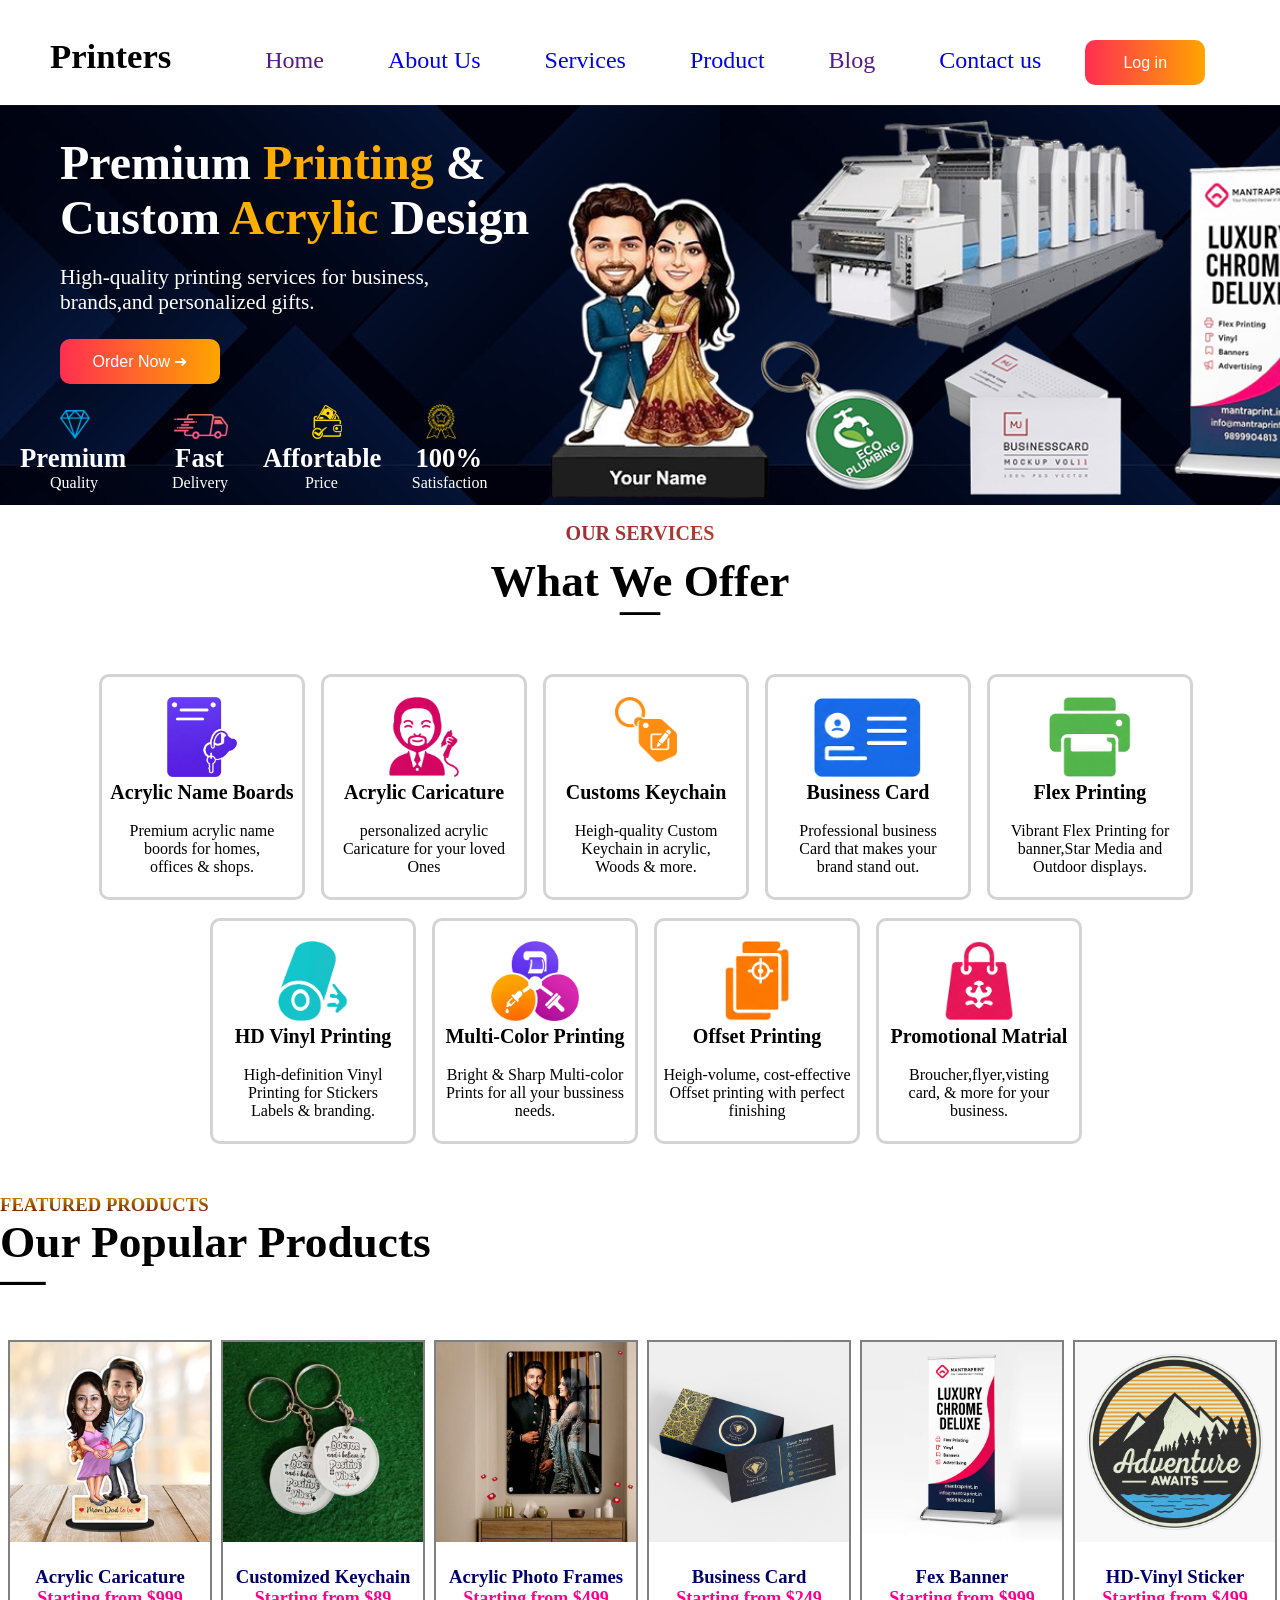
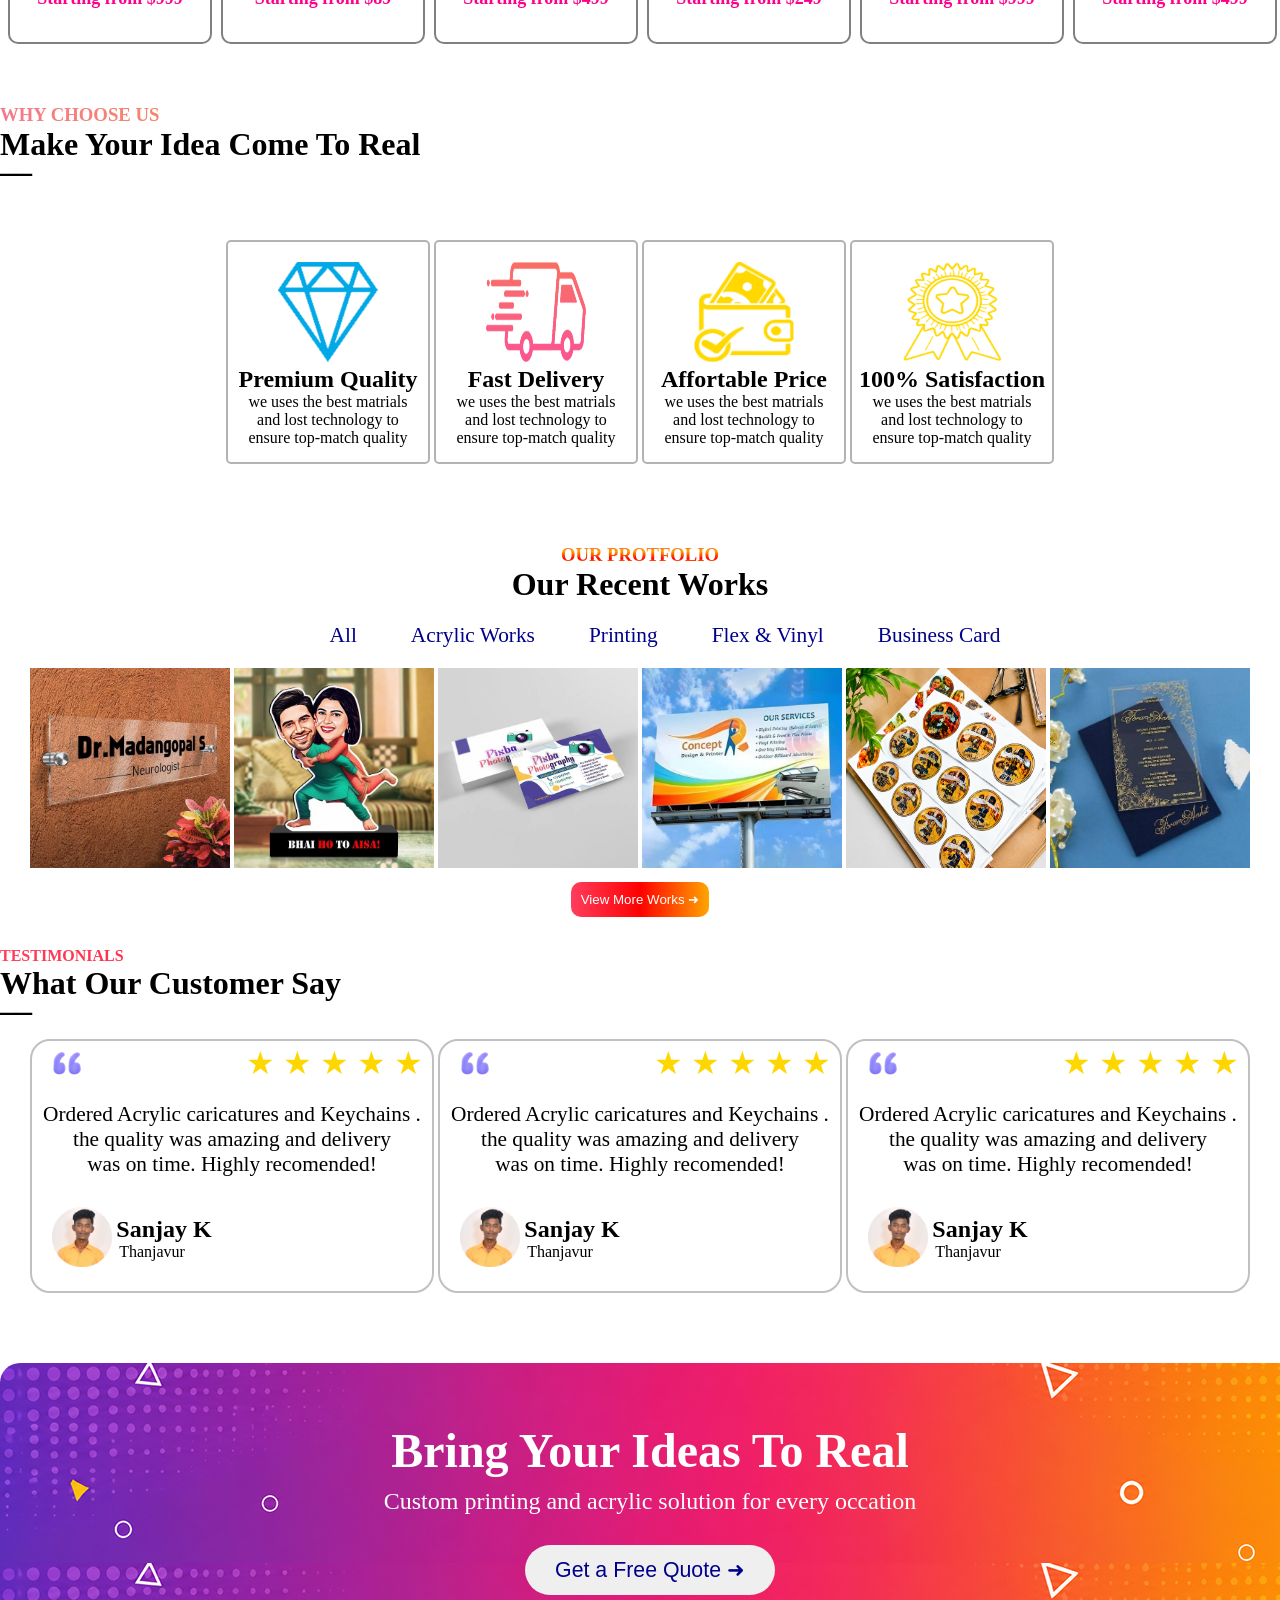
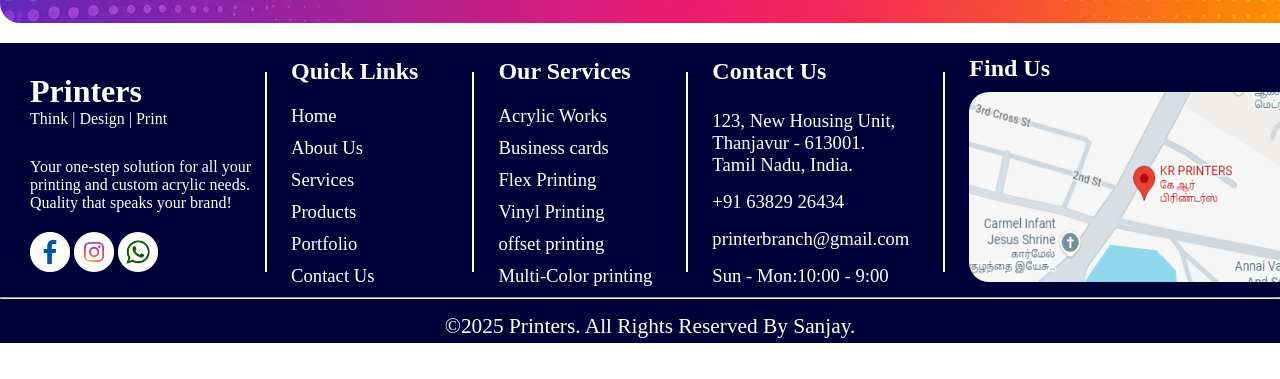
<file: index.html>
<!DOCTYPE html>
<html lang="en">

<head>
    <meta charset="UTF-8">
    <meta name="viewport" content="width=device-width, initial-scale=1.0">
    <title> Printers</title>
    <link rel="stylesheet" href="style.css">


</head>

<body>

    <main id="main">

        <div class="navbar-container" id="navbar-container">
            <h1 class="cname">Printers</h1>
            <ul class="navbar">
                <a href="" class="navbars">Home</a>
                <a href="#about-1" class="navbars">About Us</a>
                <a href="#service-1" class="navbars">Services</a>
                <a href="product.html" class="navbars">Product</a>
                <a href="" class="navbars">Blog</a>
                <a href="#contact-1" class="navbars">Contact us</a>
            </ul>
            <button class="order-now-btn" onclick="login()" id="loginaccountfirst">Log in</button>

            <div id="image-btn-div-0">
                <div class="image-btn-div">
                    <button class="image-btn" type="button" onclick="imagebtn()"><img src="images/reviewer 1.png"
                            alt="profile" class="image-btn-2"></button>
                </div>

                <div id="image-btn-onclick">
                    <div class="image-inside-content">
                        <button id="close-btn" onclick="closebtn()">X</button>
                        <br>
                        <img src="images/reviewer 1.png" alt="profile" class="image-logo"> <br>
                        <h1 id="h1">Hi ,Sanjay!</h1> <br>
                        <button class="manage-account">Manage your Printers Account</button>
                        <br><br>

                        <button class="btn-account-1">+ Add account</button><button class="btn-account-2"
                            onclick="signout()">Sign out</button>
                    </div>
                </div>
            </div>
        </div>

        <div class="add">
            <h1 class="premium">Premium <mark style="background: none; color: rgb(255, 174, 0);">Printing</mark> & <br>
                Custom <mark style="background: none; color: rgb(255, 174, 0);"> Acrylic </mark>Design</h1>
            <br>
            <p class="slogan">High-quality printing services for business, <br>brands,and personalized gifts.</p>
            <img src="images/our machine.png" alt="" class="machine">
        </div>
        <div>
            <button class="order-now-btn2" onclick="ordernow(event)">Order Now ➜</button>
        </div>
        <div>
            <img src="images/1.png" alt="" class="quality">
            <img src="images/2.png" alt="" class="delivery">
            <img src="images/3.png" alt="" class="price">
            <img src="images/4.png" alt="" class="satisfaction">
        </div>

        <div class="our-store">
            <h1 class="premium-1">Premium</h1>
            <h1 class="fast">Fast</h1>
            <h1 class="affortable">Affortable</h1>
            <h1 class="hundred">100%</h1>
            <br>
            <p class="quality-1">Quality</p>
            <p class="delivery-1">Delivery</p>
            <p class="price-1">Price</p>
            <p class="satisfaction-1">Satisfaction</p>
        </div>

        <div class="our-services" id="service-1">
            <h2 class="our-services-1">OUR SERVICES</h2>
            <h1 class="we-offer">What We Offer</h1>
            <h1 class="line">__</h1>
        </div>

        <div class="container">
            <div class="container-1">
                <img src="images/01.png" alt="" class="name-badge-img">
                <h1 class="acrylic">Acrylic Name Boards</h1> <br>
                <p class="para"> Premium acrylic name <br> boords for homes, <br> offices & shops.</p>
            </div>

            <div class="container-1">
                <img src="images/02.png" alt="" class="caricature-img">
                <h1 class="acrylic">Acrylic Caricature</h1> <br>
                <p class="para">personalized acrylic <br> Caricature for your loved <br> Ones</p>
            </div>


            <div class="container-1">
                <img src="images/03.png" alt="" class="customer-keychain">
                <h1 class="acrylic">Customs Keychain</h1> <br>
                <p class="para"> Heigh-quality Custom <br>Keychain in acrylic, <br>Woods & more.</p>
            </div>


            <div class="container-1">
                <img src="images/04.png" alt="" class="business-card">
                <h1 class="acrylic">Business Card</h1> <br>
                <p class="para"> Professional business <br> Card that makes your <br> brand stand out.</p>
            </div>


            <div class="container-1">
                <img src="images/05.png" alt="" class="flex-printing">
                <h1 class="acrylic">Flex Printing</h1> <br>
                <p class="para"> Vibrant Flex Printing for<br> banner,Star Media and <br>Outdoor displays.</p>
            </div>

            <br> <br class="break">

            <div class="container-1">
                <img src="images/06.png" alt="" class="hd-vinyl">
                <h1 class="acrylic">HD Vinyl Printing </h1> <br>
                <p class="para"> High-definition Vinyl <br> Printing for Stickers <br> Labels & branding.</p>
            </div>
            <div class="container-1">
                <img src="images/07.png" alt="" class="Multi-Color-printing">
                <h1 class="acrylic">Multi-Color Printing</h1> <br>
                <p class="para"> Bright & Sharp Multi-color <br> Prints for all your bussiness <br> needs.</p>
            </div>
            <div class="container-1">
                <img src="images/08.png" alt="" class="offset-printing">
                <h1 class="acrylic">Offset Printing</h1> <br>
                <p class="para"> Heigh-volume, cost-effective <br> Offset printing with perfect <br>finishing </p>
            </div>
            <div class="container-1">
                <img src="images/09.png" alt="" class="promotional-matrial">
                <h1 class="acrylic">Promotional Matrial</h1> <br>
                <p class="para"> Broucher,flyer,visting <br>card, & more for your <br> business.</p>
            </div>
        </div>

        <div class="featured-product" id="Product-1">
            <h2 class="featured-product-1">FEATURED PRODUCTS</h2>
            <h1 class="popular-product">Our Popular Products</h1>
            <h1 class="line-2">__</h1>
        </div>

        <div class="box-container">
            <div class="box-container-1">
                <img src="images/one1.jpg" alt="" class="box-image">
                <h1 class="box-name">Acrylic Caricature</h1>
                <h2 class="box-price">Starting from $999</h2>
            </div>

            <div class="box-container-1">
                <img src="images/two2.jpg" alt="" class="box-image">
                <h1 class="box-name">Customized Keychain</h1>
                <h2 class="box-price">Starting from $89</h2>
            </div>

            <div class="box-container-1">
                <img src="images/three3.jpg" alt="" class="box-image">
                <h1 class="box-name">Acrylic Photo Frames</h1>
                <h2 class="box-price">Starting from $499</h2>
            </div>

            <div class="box-container-1">
                <img src="images/four4.jpg" alt="" class="box-image">
                <h1 class="box-name">Business Card</h1>
                <h2 class="box-price">Starting from $249</h2>
            </div>

            <div class="box-container-1">
                <img src="images/five5.jpg" alt="" class="box-image">
                <h1 class="box-name">Fex Banner</h1>
                <h2 class="box-price">Starting from $999</h2>
            </div>

            <div class="box-container-1">
                <img src="images/six6.jpg" alt="" class="box-image">
                <h1 class="box-name">HD-Vinyl Sticker </h1>
                <h2 class="box-price">Starting from $499</h2>
            </div>
        </div>

        <div class="why-us">
            <h3 class="why-us-1">WHY CHOOSE US</h3>
            <h1 class="make-real">Make Your Idea Come To Real</h1>
            <h1 class="line-3">__</h1>
        </div>

        <div class="why-us-content">
            <div class="why-us-box">
                <img src="images/1.png" alt="" class="premium-img-2">
                <h1 class="premium-quality-2 ">Premium Quality</h1>
                <p class="premium-para">we uses the best matrials <br> and lost technology to <br> ensure top-match
                    quality</p>
            </div>

            <div class="why-us-box">
                <img src="images/2.png" alt="" class="premium-img-2">
                <h1 class="premium-quality-2 ">Fast Delivery</h1>
                <p class="premium-para">we uses the best matrials <br> and lost technology to <br> ensure top-match
                    quality</p>
            </div>

            <div class="why-us-box">
                <img src="images/3.png" alt="" class="premium-img-2">
                <h1 class="premium-quality-2 ">Affortable Price</h1>
                <p class="premium-para">we uses the best matrials <br> and lost technology to <br> ensure top-match
                    quality</p>
            </div>

            <div class="why-us-box">
                <img src="images/4.png" alt="" class="premium-img-2">
                <h1 class="premium-quality-2 ">100% Satisfaction</h1>
                <p class="premium-para">we uses the best matrials <br> and lost technology to <br> ensure top-match
                    quality</p>
            </div>
        </div>

        <div class="our-protfolio" id="about-1">
            <h3 class="our-protfolio-1">OUR PROTFOLIO</h3>
            <h1 class="recent-works">Our Recent Works</h1>

            <div class="our-works-1">
                <nav class="work-navbar">
                    <a href="" class="work-navbar-1">All</a>
                    <a href="" class="work-navbar-1">Acrylic Works</a>
                    <a href="" class="work-navbar-1">Printing</a>
                    <a href="" class="work-navbar-1">Flex & Vinyl</a>
                    <a href="" class="work-navbar-1">Business Card</a>
                </nav>
            </div>

            <div class="all-image-work">
                <img src="images/01-image.jpg" alt="" class="image-work">
                <img src="images/02-image.jpg" alt="" class="image-work">
                <img src="images/03-image.png" alt="" class="image-work">
                <img src="images/04-image.png" alt="" class="image-work">
                <img src="images/05-image.png" alt="" class="image-work">
                <img src="images/06-image.jpg" alt="" class="image-work">

            </div>

            <button class="view-more-btn">View More Works ➜</button>
        </div>

        <div class="testimonials">
            <h3 class="testimonials-1">TESTIMONIALS</h3>
            <h1 class="customer-say">What Our Customer Say</h1>
            <h1 class="line-4">__</h1>
        </div>

        <center>
            <div class="customer-review">
                <img src="images/oprastrafy.png" alt="" class="oprastrafy">
                <span class="star">&#9733; &#9733; &#9733; &#9733; &#9733; </span>
                <span class="review-1">Ordered Acrylic caricatures and Keychains . <br> the quality was amazing and
                    delivery
                    <br>was on time. Highly recomended!
                </span> <br>
                <img src="images/reviewer 1.png" alt="image" class="reviewer-image">
                <span class="reviewer-name1"><b>Sanjay K</b></span>
                <p class="reviewer-place">Thanjavur</p>
            </div>

            <div class="customer-review">
                <img src="images/oprastrafy.png" alt="" class="oprastrafy">
                <span class="star">&#9733; &#9733; &#9733; &#9733; &#9733; </span>
                <span class="review-1">Ordered Acrylic caricatures and Keychains . <br> the quality was amazing and
                    delivery
                    <br>was on time. Highly recomended!
                </span> <br>
                <img src="images/reviewer 1.png" alt="image" class="reviewer-image">
                <span class="reviewer-name1"><b>Sanjay K</b></span>
                <p class="reviewer-place">Thanjavur</p>
            </div>

            <div class="customer-review">
                <img src="images/oprastrafy.png" alt="" class="oprastrafy">
                <span class="star">&#9733; &#9733; &#9733; &#9733; &#9733; </span>
                <span class="review-1">Ordered Acrylic caricatures and Keychains . <br> the quality was amazing and
                    delivery
                    <br>was on time. Highly recomended!
                </span> <br>
                <img src="images/reviewer 1.png" alt="image" class="reviewer-image">
                <span class="reviewer-name1"><b>Sanjay K</b></span>
                <p class="reviewer-place">Thanjavur</p>
            </div>

            <div class="bring-your-ideas">
                <div class="bring-your-ideas-1">
                    <h1 class="ideas-real">Bring Your Ideas To Real</h1>
                    <p class="custom-print">Custom printing and acrylic solution for every occation</p>
                    <button class="get-quote">Get a Free Quote ➜ </button>
                </div>
            </div>
        </center>

        <footer class="footer" id="contact-1">
            <div class="company-details">

                <h1 class="cname-2">Printers</h1>
                <p class="cname-3">Think | Design | Print</p>
                <p class="slogan-2">Your one-step solution for all your <br>
                    printing and custom acrylic needs. <br>
                    Quality that speaks your brand!
                </p>

                <div class="logos">
                    <img src="images/facebook-logo.png" alt="" class="logos-3">
                    <img src="images/instagram-logo.png" alt="" class="logos-3">
                    <img src="images/whatsapp-logo.png" alt="" class="logos-3">
                </div>
            </div>

            <hr class="vertical-line">

            <div class="quick-links">
                <h1 class="quick-link-01">Quick Links</h1>
                <a href="index.html" class="quick-links-6">Home</a>
                <a href="#about-1" class="quick-links-6">About Us</a>
                <a href="#service-1" class="quick-links-6">Services</a>
                <a href="product.html" class="quick-links-6">Products</a>
                <a href="#about-1" class="quick-links-6">Portfolio</a>
                <a href="#contact-1" class="quick-links-6">Contact Us</a>
            </div>

            <hr class="vertical-line-2">

            <div class="our-services-all">
                <h1 class="our-services-all-1">Our Services</h1>
                <a href="" class="our-services-all-6">Acrylic Works</a>
                <a href="" class="our-services-all-6">Business cards</a>
                <a href="" class="our-services-all-6">Flex Printing </a>
                <a href="" class="our-services-all-6">Vinyl Printing</a>
                <a href="" class="our-services-all-6">offset printing</a>
                <a href="" class="our-services-all-6">Multi-Color printing</a>
            </div>

            <hr class="vertical-line-3">

            <div class="contact-us">
                <h1 class="contact-us-01">Contact Us</h1>
                <a href="" class="contact-details">123, New Housing Unit, <br> Thanjavur - 613001. <br> Tamil Nadu,
                    India.</a>
                <a href="" class="contact-details">+91 63829 26434 </a>
                <a href="" class="contact-details">printerbranch@gmail.com </a>
                <a href="" class="contact-details">Sun - Mon:10:00 - 9:00</a>
            </div>

            <hr class="vertical-line-4">

            <div class="find-us">
                <h1 class="find-us-01">Find Us</h1>
                <img src="images/kr-locatiom.png" alt="" class="map">
            </div>

            <hr class="vertical-line-5">

            <p class="copyrights">&copy;2025 Printers. All Rights Reserved By Sanjay.</p>

        </footer>
    </main>

    <!-- login page for the website by Sanjay its works on when the login button clicks by the user then it appear otherwise 
     its display property will be none  -->


    <div id="login-page">
        <div class="login-page-1">
            <h1 class="login-heading">Login</h1> <br>

            <form action="" class="input-user">
                <label for="" class="input-user-1">Username : </label>
                <input type="email" placeholder="Username" class="input-tag" required>
                <br>
                <label for="" class="input-user-1">Password : </label>
                <input type="password" placeholder="Password" class="input-tag" required>
                <br>
                <button class="btn-login" type="submit" onclick="loginaccount()">Login</button> <br>
                <p>Don't Have an Account ? <input type="button" value="Create One" onclick="createone()"
                        style="background: none; border: none; color: blue; cursor: pointer;"> </p>
            </form>
        </div>
    </div>

    <!-- this is for create an new acccount to the website  -->

    <div id="create-account">
        <div class="create-account">
            <h1>Sign Up</h1>
            <br>
            <form action="">
                <input type="text" placeholder="First Name" id="name" required> <input type="text"
                    placeholder="Last Name" id="name1">
                <input type="email" placeholder="Email" required> <br>
                <input type="email" placeholder="Recover Email"> <br>
                <input type="password" placeholder="Password" required> <br>
                <input type="password" placeholder="Confirm Password"> <br>
                <button id="sumbimaccount" type="submit">Submit</button> <br>
                <p>Already have an account? <mark id="loginaccount"
                        style="background: none; border: none; color: blue; cursor: pointer;">login</mark> </p>
            </form>
        </div>
    </div>

    <!-- this is for customer order-placed page to confirm the order customer details and order details for the 
    customer to confirm the order  -->

    <div id="form-for-order">

        <!-- order page navigation bar  -->

        <div class="navbar-in-order-page">
            <div class="navbar-in-order-company-name">
                <h1>Printer</h1>
                <P>Creative|Perfect|Print</P>
            </div>
            <div class="navbar-in-order-company-navigation">
                <a href="index.html">Home</a>
                <a href="">About Us</a>
                <a href="">Services</a>
                <a href="product.html">Product</a>
                <a href="">Blog</a>
                <a href="">Contact us</a>
                <div class="cart-function"><button>🛒︎</button></div>

            </div>
        </div>

        <br> <br>

        <!-- order page header content  -->

        <div class="order-page-header">
            <h1>Place Your <mark style="background: none; color: rgb(26, 2, 136);">Order </mark></h1>
            <p>Home > Order</p>
            <p>High-quality printing solutions, made just for you.</p>

            <div class="step-container">

                <div class="steps">

                    <!-- Step 1 -->
                    <div class="step active">
                        <div class="circle">1</div>
                        <p>Customer Details</p>
                    </div>

                    <!-- Step 2 -->
                    <div class="step">
                        <div class="circle">2</div>
                        <p>Product Details</p>
                    </div>

                    <!-- Step 3 -->
                    <div class="step">
                        <div class="circle">3</div>
                        <p>Upload Design</p>
                    </div>

                    <!-- Step 4 -->
                    <div class="step">
                        <div class="circle">4</div>
                        <p>Payment</p>
                    </div>

                    <!-- Step 5 -->
                    <div class="step">
                        <div class="circle">5</div>
                        <p>Confirmation</p>
                    </div>

                </div>
            </div>
        </div>

        <br> <br>

        <!-- this order to fill the product details to order and confirm the order want to buy -->

        <form action="" class="form-1" style="color: rgb(0, 0, 80);">

            <div class="order-container" id="order-container-1">
                <div class="order-container-2">

                    <fieldset>
                        <legend class="legend-tag"> 1.Customer Details</legend>
                        <div class="containers-1">
                            <label for="name">Full Name</label> <br>
                            <input type="text" name="name" required placeholder="Enter Your Full Name">
                        </div>

                        <div class="containers-1">
                            <label for="phone-no">Mobile Number</label> <br>
                            <input type="number" name="phone-no" required placeholder="Enter Mobile Number"> <br>
                        </div>

                        <div class="containers-1">
                            <label for="email">Email Address</label> <br>
                            <input type="email" name="email" required placeholder=" Enter Your Email Address"
                                autocomplete="on">
                            <br>
                        </div>

                        <div class="containers-1">
                            <label for="company-name">Company Name (Optional)</label> <br>
                            <input type="text" name="company-name" placeholder="Enter company name"> <br>
                        </div>

                        <div class="containers-1">
                            <label for="delivery-address">Delivery Address</label> <br>
                            <input type="text" name="delivery-address" required
                                placeholder="Enter Your Complete Address">
                            <br>
                        </div>


                        <div class="containers-1">
                            <label for="city">City</label> <br>
                            <input type="text" name="city" required placeholder="Enter City"> <br>
                        </div>

                        <div class="containers-1">
                            <label for="state">State</label> <br>
                            <input type="text" name="state" placeholder="Enter Your State" required> <br>
                        </div>

                        <!-- <select name="state" id="">
                    <option value="state"> Thanjavur </option>
                    <option value="pudukkotai"> pudukkotai </option>
                    </select> -->

                        <div class="containers-1">
                            <label for="pincode">Pincode</label> <br>
                            <input type="text" name="pincode" placeholder="Enter Pincode" required>
                        </div>
                    </fieldset>

                    <fieldset>
                        <legend class="legend-tag">2.Product</legend>

                        <div class="product-select">
                            <img src="images/02.png" alt="loading"> <br>
                            <h2>Acrylic Caricature</h2>
                            <input type="radio" required name="radio" onclick="acryliccaricature()">
                        </div>

                        <div class="product-select">
                            <img src="images/01.png" alt="loading"> <br>
                            <h2>Acrylic Name Board</h2>
                            <input type="radio" required name="radio" onclick="acrylicnambeboard()">
                        </div>

                        <div class="product-select">
                            <img src="images/03.png" alt="loading"> <br>
                            <h2>Acrylic Keychain</h2>
                            <input type="radio" required name="radio" onclick="acrylickeychain()">
                        </div>

                        <div class="product-select">
                            <img src="images/05.png" alt="loading"> <br>
                            <h2>Flex Printing</h2>
                            <input type="radio" required name="radio" onclick="flexprint()">
                        </div>

                        <div class="product-select">
                            <img src="images/06.png" alt="loading"> <br>
                            <h2>HD Vinyl Printing</h2>
                            <input type="radio" required name="radio" onclick="hdvinyl()">
                        </div>

                        <div class="product-select">
                            <img src="images/07.png" alt="loading"> <br>
                            <h2>Multi-Color Printing</h2>
                            <input type="radio" required name="radio" onclick="multicolr()">
                        </div>

                        <div class="product-select">
                            <img src="images/08.png" alt="loading"> <br>
                            <h2>Offset Printing</h2>
                            <input type="radio" required name="radio" onclick="offsetprint()">
                        </div>

                        <div class="product-select">
                            <img src="images/04.png" alt="loading"> <br>
                            <h2>Business Card</h2>
                            <input type="radio" required name="radio" onclick="businesscard()">
                        </div>
                    </fieldset>

                    <!-- 
                    this is for product details to get the product details from the user -->

                    <fieldset>
                        <legend class="legend-tag">3.Product Details</legend>
                        <div class="product-details-all">
                            <label for="Quantity">Quantity <sup><mark
                                        style="color: red; background: none;">*</mark></sup></label> <br>
                            <input type="number" name="Quantity" required value="1" maxlength="10" minlength="1">
                        </div>

                        <div class="product-details-all">
                            <label for="width">Width(inches) <sup><mark
                                        style="color: red; background: none;">*</mark></sup></label> <br>
                            <input type="number" name="width" required placeholder="Enter Width">
                        </div>

                        <div class="product-details-all">
                            <label for="Height">Height(inches) <sup><mark
                                        style="color: red; background: none;">*</mark></sup></label> <br>
                            <input type="number" name="Height" required placeholder="Enter Height">
                        </div>

                        <div class="product-details-all">
                            <label for="Material">Material <sup><mark
                                        style="color: red; background: none;">*</mark></sup></label> <br>
                            <select name="Material" id="">

                                <option value="--select-type">--select one--</option>

                                <optgroup label="Acrylic">
                                    <option value="caricatures">Acrylic Caricature</option>
                                    <option value="Name-badge">Acrylic Name Badge</option>
                                    <option value="Acrylic-keychain">Acrylic Keychain</option>
                                    <option value="Acrylic-board">Acrylic Board</option>
                                </optgroup>

                            </select>
                        </div>

                        <div class="product-details-all-radio">
                            <label for="Height">Printing Side<sup><mark
                                        style="color: red; background: none;">*</mark></sup></label> <br>


                            <input type="radio" name="side" required>
                            <label for="side">Single Side</label>

                            <input type="radio" name="side" required>
                            <label for="side">Double Side</label>
                        </div>

                        <div class="product-details-all-radio">
                            <label for="Height">Finish<sup><mark
                                        style="color: red; background: none;">*</mark></sup></label> <br>


                            <input type="radio" name="finish" required>
                            <label for="finish">Matte</label>

                            <input type="radio" name="finish" required>
                            <label for="finish">Glossy</label>
                        </div>

                        <div class="product-details-all">
                            <label for="Date">Extimated Delivery Date <sup><mark
                                        style="color: red; background: none;">*</mark></sup></label> <br>
                            <input type="date" name="Date" required minlength="15/08/2026" maxlength="19/08/2026">
                        </div>

                        <div class="product-details-all">
                            <label for="Urgency">Urgency <sup><mark
                                        style="color: red; background: none;">*</mark></sup></label> <br>
                            <select name="urgency" id="">
                                <option value="standard">standard</option>
                            </select>
                        </div>

                        <div class="product-details-all">
                            <label for="instruction">Special Instruction <sup><mark
                                        style="color: red; background: none;">*</mark></sup></label> <br>
                            <textarea name="instruction" id="" placeholder="write any special instruction"></textarea>
                        </div>
                    </fieldset>

                    <!-- this is for design from the user to upload the design for the order  -->

                    <fieldset class="fieldset">
                        <legend class="legend-tag">4.Upload Your Design</legend>

                        <div class="drag-drop">
                            <h1>Drag & Drop your file here</h1> <br>
                            <p>or</p> <br>
                            <input type="button" value="file" required>
                            <br>
                            <br>
                            <h2>Supported Formats : PDF,JPG,PNG,PSD,AI, | Max File Size:50MB</h2>
                        </div>

                        <div class="tipes">
                            <h1>Tips for best result</h1>
                            <ul>
                                <li>✓ High Resolution</li>
                                <li>✓ CMYK color mode</li>
                                <li>✓ 300 DPI or Higher</li>
                                <li>✓ Convert Text to outline</li>
                            </ul>
                        </div>
                    </fieldset>
                </div>

                <div id="order-summary">
                    <fieldset class="fieldset" id="order-summary-final">
                        <legend> Order Summary</legend>

                        <div id="order-summary-one">
                            <div class="customer-order" id="customer-order">

                                <img src="images/one1.jpg" alt="">

                                <div class="acryic-cari">
                                    <h1>Acrylic Caricature</h1>
                                    <p>
                                        Material : Acrylic <br> <br>
                                        Size : 8x10 inches <br> <br>
                                        Finish : Glossy <br> <br>
                                        Qty : 1
                                    </p>
                                </div>
                            </div>

                            <div class="amount-caricature">
                                <p>
                                    Subtotal <br> <br>
                                    Delivery Charges <br> <br>
                                    GST (18%) <br> <br>
                                </p>
                                <p class="amount-cari">
                                    ₹1499.00 <br> <br>
                                    ₹120.00 <br> <br>
                                    ₹291.42 <br> <br>
                                </p>
                                <hr style="border-style: dotted;">

                                <p>Total</p>
                                <P class="total-amt">₹ 1,910.42</P>
                            </div>
                        </div>

                        <div id="order-summary-two">
                            <div class="customer-order" id="customer-order">

                                <img src="images/01-image.jpg" alt="">

                                <div class="acryic-cari">
                                    <h1>Acrylic Name Badge</h1>
                                    <p>
                                        Material : Acrylic <br> <br>
                                        Size : 5x2 inches <br> <br>
                                        Finish : Glossy <br> <br>
                                        Qty : 1
                                    </p>
                                </div>
                            </div>

                            <div class="amount-caricature">
                                <p>
                                    Subtotal <br> <br>
                                    Delivery Charges <br> <br>
                                    GST (18%) <br> <br>
                                </p>
                                <p class="amount-cari">
                                    ₹1499.00 <br> <br>
                                    ₹120.00 <br> <br>
                                    ₹291.42 <br> <br>
                                </p>
                                <hr style="border-style: dotted;">

                                <p>Total</p>
                                <P class="total-amt">₹ 1,910.42</P>
                            </div>
                        </div>



                        <div id="order-summary-three">
                            <div class="customer-order" id="customer-order">

                                <img src="images/two2.jpg" alt="">

                                <div class="acryic-cari">
                                    <h1>Acrylic Keychain</h1>
                                    <p>
                                        Material : Acrylic <br> <br>
                                        Size : 8x10 inches <br> <br>
                                        Finish : Glossy <br> <br>
                                        Qty : 1
                                    </p>
                                </div>
                            </div>

                            <div class="amount-caricature">
                                <p>
                                    Subtotal <br> <br>
                                    Delivery Charges <br> <br>
                                    GST (18%) <br> <br>
                                </p>
                                <p class="amount-cari">
                                    ₹1499.00 <br> <br>
                                    ₹120.00 <br> <br>
                                    ₹291.42 <br> <br>
                                </p>
                                <hr style="border-style: dotted;">

                                <p>Total</p>
                                <P class="total-amt">₹ 1,910.42</P>
                            </div>
                        </div>


                        <div id="order-summary-four">
                            <div class="customer-order" id="customer-order">

                                <img src="images/04-image.png" alt="">

                                <div class="acryic-cari">
                                    <h1>Flex Printing</h1>
                                    <p>
                                        Material : Flex <br> <br>
                                        Size : 96x120 inches <br> <br>
                                        Finish : Glossy <br> <br>
                                        Qty : 1
                                    </p>
                                </div>
                            </div>

                            <div class="amount-caricature">
                                <p>
                                    Subtotal <br> <br>
                                    Delivery Charges <br> <br>
                                    GST (18%) <br> <br>
                                </p>
                                <p class="amount-cari">
                                    ₹1499.00 <br> <br>
                                    ₹120.00 <br> <br>
                                    ₹291.42 <br> <br>
                                </p>
                                <hr style="border-style: dotted;">

                                <p>Total</p>
                                <P class="total-amt">₹ 1,910.42</P>
                            </div>
                        </div>

                        <div id="order-summary-five">

                            <div class="customer-order" id="customer-order">

                                <img src="images/05-image.png" alt="">

                                <div class="acryic-cari">
                                    <h1>HD Vinyl </h1>
                                    <p>
                                        Material : HD Sticker <br> <br>
                                        Size : 36x48 inches <br> <br>
                                        Finish : Glossy <br> <br>
                                        Qty : 1
                                    </p>
                                </div>
                            </div>

                            <div class="amount-caricature">
                                <p>
                                    Subtotal <br> <br>
                                    Delivery Charges <br> <br>
                                    GST (18%) <br> <br>
                                </p>
                                <p class="amount-cari">
                                    ₹1499.00 <br> <br>
                                    ₹120.00 <br> <br>
                                    ₹291.42 <br> <br>
                                </p>
                                <hr style="border-style: dotted;">

                                <p>Total</p>
                                <P class="total-amt">₹ 1,910.42</P>
                            </div>

                        </div>

                        <div id="order-summary-six">

                            <div class="customer-order" id="customer-order">

                                <img src="images/06-image.jpg" alt="">

                                <div class="acryic-cari">
                                    <h1>Multi-Color Printing</h1>
                                    <p>
                                        Material : Multi-Media <br> <br>
                                        Size : 9x6 inches <br> <br>
                                        Finish : Glossy <br> <br>
                                        Qty : 1
                                    </p>
                                </div>
                            </div>

                            <div class="amount-caricature">
                                <p>
                                    Subtotal <br> <br>
                                    Delivery Charges <br> <br>
                                    GST (18%) <br> <br>
                                </p>
                                <p class="amount-cari">
                                    ₹1499.00 <br> <br>
                                    ₹120.00 <br> <br>
                                    ₹291.42 <br> <br>
                                </p>
                                <hr style="border-style: dotted;">

                                <p>Total</p>
                                <P class="total-amt">₹ 1,910.42</P>
                            </div>
                        </div>

                        <div id="order-summary-seven">

                            <div class="customer-order" id="customer-order">

                                <img src="images/08.png" alt="">

                                <div class="acryic-cari">
                                    <h1>Offset Priting</h1>
                                    <p>
                                        Material : Multi Media <br> <br>
                                        Size : 8x10 inches <br> <br>
                                        Finish : Glossy <br> <br>
                                        Qty : 1
                                    </p>
                                </div>
                            </div>

                            <div class="amount-caricature">
                                <p>
                                    Subtotal <br> <br>
                                    Delivery Charges <br> <br>
                                    GST (18%) <br> <br>
                                </p>
                                <p class="amount-cari">
                                    ₹1499.00 <br> <br>
                                    ₹120.00 <br> <br>
                                    ₹291.42 <br> <br>
                                </p>
                                <hr style="border-style: dotted;">

                                <p>Total</p>
                                <P class="total-amt">₹ 1,910.42</P>
                            </div>

                        </div>

                        <div id="order-summary-eight">

                            <div class="customer-order" id="customer-order">

                                <img src="images/03-image.png" alt="">

                                <div class="acryic-cari">
                                    <h1>Business Card</h1>
                                    <p>
                                        Material : 250 GSM Board <br> <br>
                                        Size : 8x10 inches <br> <br>
                                        Finish : Glossy <br> <br>
                                        Qty : 1
                                    </p>
                                </div>
                            </div>

                            <div class="amount-caricature">
                                <p>
                                    Subtotal <br> <br>
                                    Delivery Charges <br> <br>
                                    GST (18%) <br> <br>
                                </p>
                                <p class="amount-cari">
                                    ₹1499.00 <br> <br>
                                    ₹120.00 <br> <br>
                                    ₹291.42 <br> <br>
                                </p>
                                <hr style="border-style: dotted;">

                                <p>Total</p>
                                <P class="total-amt">₹ 1,910.42</P>
                            </div>
                        </div>
                    </fieldset>

                    <fieldset class="fieldset-payment">
                        <legend>5.Payment Method</legend>

                        <div class="payment">
                            <input type="radio" name="payments" required>
                            <h3>Cash on Delivery <br>
                                <small style="font-weight: normal;"> Pay when you recieve order</small>
                            </h3>

                        </div>
                        <div class="payment">
                            <input type="radio" name="payments">
                            <h3>UPI / QR Code <br>
                                <small style="font-weight: normal;"> Pay using any UPI app</small>
                            </h3>
                        </div>
                        <div class="payment">
                            <input type="radio" name="payments">
                            <h3>Credit / Debit Card <br>
                                <small style="font-weight: normal;"> Visa,Rupay</small>
                            </h3>
                        </div>
                        <div class="payment">
                            <input type="radio" name="payments">
                            <h3>Net Banking <br>
                                <small style="font-weight: normal;"> All major banks supported</small>
                            </h3>
                        </div>
                        <div class="payment">
                            <input type="radio" name="payments">
                            <h3>Wallets <br>
                                <small style="font-weight: normal;"> Gpay, Paytm, PhonePe </small>
                            </h3>
                        </div>

                    </fieldset>

                    <fieldset id="terms-condition">
                        <legend>6. Terms & Condition</legend>

                        <div class="terms-condition-1">
                            <input type="checkbox" name="checkbox" required>
                            <label for="checkbox">I agree to the <mark
                                    style="color: rgb(250, 0, 42); background: none;">Terms & Conditions</mark> and
                                <mark style="color: rgb(250, 0, 42); background: none;">Privacy Policy.</mark></label>
                        </div>
                        <br>

                        <div class="terms-condition-2">
                            <input type="checkbox" name="checkbox-2" required>
                            <label for="checkbox-2">I confirm that the uploaded design is correct and I have the rights
                                to
                                use it.</label>
                        </div>
                    </fieldset>

                    <div class="place-order-now">
                        <input type="submit" value="Place Order Now " class="place-order-now-btn"> <br>
                        <a href=""><input type="button" value="Order Via WhatsApp  " class="via-whatsapp"></a>
                        <p>Your information is safe with us.</p>
                    </div>

                </div>
            </div>
        </form>
    </div>
    <br><br>

    <!-- this is for order now page footer for the order details from the user footer page  -->

    <div id="footer-area">

        <div class="footer-content" style="color: rgb(0, 0, 71);">
            <div class="footer-content-are">

                <h3> <b> 100% Quality Assurance </b></h3>
                <p>Premium quality guaranteed</p>
            </div>

            <div class="footer-content-are">
                <h3> <b> Secure Payment</b></h3>
                <p>100% Safe & Secure</p>
            </div>

            <div class="footer-content-are">
                <h3> <b> Fast Delivery</b></h3>
                <p>On Time,every time</p>
            </div>

            <div class="footer-content-are">
                <h3> <b> 24/7 Support</b></h3>
                <p>We're here to help</p>
            </div>
        </div>

        <footer class="footer footer-2" id="contact-1">
            <div class="company-details">

                <h1 class="cname-2"> Printers</h1>
                <p class="cname-3">Think | Design | Print</p>
                <p class="slogan-2">Your one-step solution for all your <br>
                    printing and custom acrylic needs. <br>
                    Quality that speaks your brand!
                </p>

                <div class="logos">
                    <img src="images/facebook-logo.png" alt="" class="logos-3">
                    <img src="images/instagram-logo.png" alt="" class="logos-3">
                    <img src="images/whatsapp-logo.png" alt="" class="logos-3">
                </div>
            </div>




            <hr class="vertical-line">

            <div class="quick-links">
                <h1 class="quick-link-01">Quick Links</h1>
                <a href="index.html" class="quick-links-6">Home</a>
                <a href="#about-1" class="quick-links-6">About Us</a>
                <a href="#service-1" class="quick-links-6">Services</a>
                <a href="product.html" class="quick-links-6">Products</a>
                <a href="#about-1" class="quick-links-6">Portfolio</a>
                <a href="#contact-1" class="quick-links-6">Contact Us</a>
            </div>

            <hr class="vertical-line-2">

            <div class="our-services-all">
                <h1 class="our-services-all-1">Our Services</h1>
                <a href="" class="our-services-all-6">Acrylic Works</a>
                <a href="" class="our-services-all-6">Business cards</a>
                <a href="" class="our-services-all-6">Flex Printing </a>
                <a href="" class="our-services-all-6">Vinyl Printing</a>
                <a href="" class="our-services-all-6">offset printing</a>
                <a href="" class="our-services-all-6">Multi-Color printing</a>
            </div>

            <hr class="vertical-line-3">

            <div class="contact-us">
                <h1 class="contact-us-01">Contact Us</h1>
                <a href="" class="contact-details">123, New Housing Unit, <br> Thanjavur - 613001. <br> Tamil Nadu,
                    India.</a>
                <a href="" class="contact-details">+91 63829 26434 </a>
                <a href="" class="contact-details">printerbranch@gmail.com </a>
                <a href="" class="contact-details">Sun - Mon:10:00 - 9:00</a>
            </div>

            <hr class="vertical-line-4">

            <div class="find-us">
                <h1 class="find-us-01">Find Us</h1>
                <img src="images/kr-locatiom.png" alt="" class="map">
            </div>

            <hr class="vertical-line-5">

            <p class="copyrights">&copy;2025 Printers. All Rights Reserved By Sanjay.</p>
        </footer>

    </div>

    <script src="script.js" differ></script>
</body>

</html>
</file>
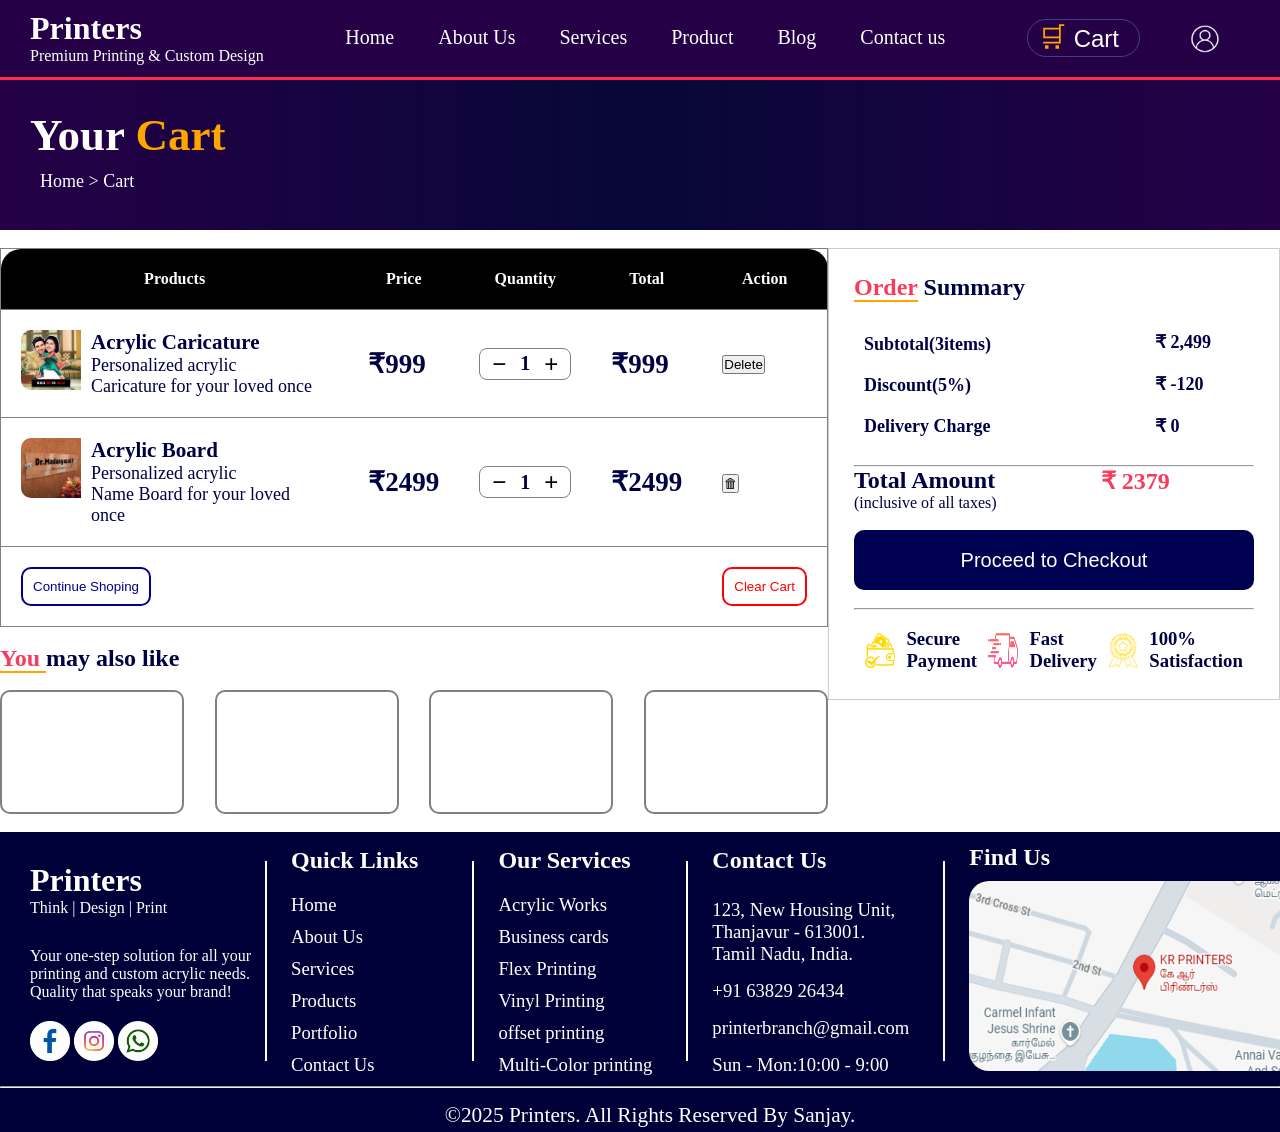
<file: cart.html>
<!DOCTYPE html>
<html lang="en">

<head>
    <meta charset="UTF-8">
    <meta name="viewport" content="width=device-width, initial-scale=1.0">
    <title>Cart Page</title>
    <link rel="stylesheet" href="cart.css">
</head>

<body>
    <div class="cart-navbar">
        <div class="navigation-1">
            <h1>Printers</h1>
            <p>Premium Printing & Custom Design</p>
        </div>
        <div class="navigation-2">
            <a href="index.html">Home</a>
            <a href="">About Us</a>
            <a href="#contact">Services</a>
            <a href="product.html">Product</a>
            <a href="">Blog</a>
            <a href="#contact">Contact us</a>
        </div>

        <div class="navigation-3">

            <button class="cart-cart-btn"><mark style="color: orange; background: none; font-size: 28px;"> 🛒︎ </mark>
                Cart</button>
            <img src="images/ProfileIcon.png " alt="" class="cart-profile-image">

        </div>
    </div>

    <main>
        <section class="section-1">
            <div class="section-1-content">
                <h1>Your <mark style="background: none; color: orange;">Cart</mark></h1>

                <p>Home > Cart</p>
            </div>
        </section>

        <br>

        <!-- this section-2 content -->

        <div class="inside-container">
            <section class="section-2">

                <table class="section-2-table">
                    <tr class="first-row" id="first-row">
                        <th class="th-first">Products</th>
                        <th>Price</th>
                        <th>Quantity</th>
                        <th>Total</th>
                        <th class="th-last">Action</th>
                    </tr>

                    <tr class="second-row">
                        <td class="first-column">
                            <img src="images/02-image.jpg" alt="" class="section-2-product-image">
                            <div>
                                <h3>Acrylic Caricature</h3>
                                <p>Personalized acrylic <br>Caricature for your loved once</p>
                            </div>
                        </td>
                        <td>
                            <h2>₹999</h2>
                        </td>
                        <td>
                            <div class="quantity-box">
                                <button class="decrease">−</button>
                                <span class="quantity-box-value">1</span>
                                <button class="increase">+</button>
                            </div>
                        </td>

                        <td>
                            <h2>₹999</h2>
                        </td>

                        <td>
                            <button id="deleterow-2">Delete</button>
                        </td>
                    </tr>


                    <tr class="third-row">
                        <td class="first-column">
                            <img src="images/01-image.jpg" alt="" class="section-2-product-image">
                            <div>
                                <h3>Acrylic Board</h3>
                                <p>Personalized acrylic <br>Name Board for your loved once</p>
                            </div>
                        </td>
                        <td>
                            <h2>₹2499</h2>
                        </td>
                        <td>
                            <div class="quantity-box">
                                <button class="decrease">−</button>
                                <span class="quantity-box-value">1</span>
                                <button class="increase">+</button>
                            </div>
                        </td>

                        <td>
                            <h2>₹2499</h2>
                        </td>

                        <td>
                            <button id="deleterow-3">&#128465;</button>
                        </td>
                    </tr>


                    <tr class="final-row">
                        <td><a href="product.html"><button class="final-continue-btn">Continue Shoping</button></a></td>
                        <td></td>
                        <td></td>
                        <td></td>
                        <td><button class="final-clear-btn">Clear Cart</button></td>
                    </tr>
                </table>
                <br>

                <div>
                    <h1><mark style="background: none; border-bottom: 2px solid orange; color: rgb(248, 61, 92);">You
                        </mark>may also like</h1>
                    <br>
                    <div class="also-like-container">

                        <div class="also-like"></div>
                        <div class="also-like"></div>
                        <div class="also-like"></div>
                        <div class="also-like"></div>
                    </div>
                </div>
            </section>

            <section class="section-3">
                <div class="section-3-content">
                    <h1><mark
                            style="background: none; border-bottom: 2px solid orange; color: rgb(248, 61, 92);">Order</mark>
                        Summary</h1>
                    <div class="summary-details">
                        <p>Subtotal(3items)</p>
                        <p>Discount(5%)</p>
                        <p>Delivery Charge</p>
                    </div>

                    <div class="summary-details prices">
                        <p>₹ 2,499</p>
                        <p>₹ -120</p>
                        <p>₹ 0</p>
                    </div>

                    <br><br>
                    <hr>

                    <div class="summary-details-total">
                        <h1>Total Amount</h1>
                        <p>(inclusive of all taxes)</p>
                    </div>
                    <div class="summary-details-total amountvalue">
                        <h1>₹ 2379</h1>
                    </div>
                    <br><br>
                    <div class="proceed-checkout-btn">
                        <button>Proceed to Checkout </button>
                    </div>

                    <br>
                    <hr>
                    <br>

                    <div class="our-details">
                        <img src="images/3.png" alt="">
                        <h3>Secure <br> Payment</h3>

                        <img src="images/2.png" alt="">
                        <h3>Fast <br> Delivery</h3>

                        <img src="images/4.png" alt="">
                        <h3>100% <br> Satisfaction</h3>
                    </div>
                </div>
            </section>

        </div>
    </main>

    <br>

    <footer class="footer footer-2" id="contact-1">
        <div class="company-details">

            <h1 class="cname-2"> Printers</h1>
            <p class="cname-3">Think | Design | Print</p>
            <p class="slogan-2">Your one-step solution for all your <br>
                printing and custom acrylic needs. <br>
                Quality that speaks your brand!
            </p>

            <div class="logos">
                <img src="images/facebook-logo.png" alt="" class="logos-3">
                <img src="images/instagram-logo.png" alt="" class="logos-3">
                <img src="images/whatsapp-logo.png" alt="" class="logos-3">
            </div>
        </div>

        <hr class="vertical-line">

        <div class="quick-links">
            <h1 class="quick-link-01">Quick Links</h1>
            <a href="index.html" class="quick-links-6">Home</a>
            <a href="#about-1" class="quick-links-6">About Us</a>
            <a href="#service-1" class="quick-links-6">Services</a>
            <a href="product.html" class="quick-links-6">Products</a>
            <a href="#about-1" class="quick-links-6">Portfolio</a>
            <a href="#contact-1" class="quick-links-6">Contact Us</a>
        </div>

        <hr class="vertical-line-2">

        <div class="our-services-all">
            <h1 class="our-services-all-1">Our Services</h1>
            <a href="" class="our-services-all-6">Acrylic Works</a>
            <a href="" class="our-services-all-6">Business cards</a>
            <a href="" class="our-services-all-6">Flex Printing </a>
            <a href="" class="our-services-all-6">Vinyl Printing</a>
            <a href="" class="our-services-all-6">offset printing</a>
            <a href="" class="our-services-all-6">Multi-Color printing</a>
        </div>

        <hr class="vertical-line-3">

        <div class="contact-us" id="contact">
            <h1 class="contact-us-01">Contact Us</h1>
            <a href="" class="contact-details">123, New Housing Unit, <br> Thanjavur - 613001. <br> Tamil Nadu,
                India.</a>
            <a href="" class="contact-details">+91 63829 26434 </a>
            <a href="" class="contact-details">printerbranch@gmail.com </a>
            <a href="" class="contact-details">Sun - Mon:10:00 - 9:00</a>
        </div>

        <hr class="vertical-line-4">

        <div class="find-us">
            <h1 class="find-us-01">Find Us</h1>
            <img src="images/kr-locatiom.png" alt="" class="map">
        </div>

        <hr class="vertical-line-5">

        <p class="copyrights">&copy;2025 Printers. All Rights Reserved By Sanjay.</p>

    </footer>

    <script>
        var second = document.querySelector(".second-row")
        var third = document.querySelector(".third-row")
        var deletethird = document.getElementById("deleterow-3")
        var deletesecond = document.getElementById("deleterow-2")

        deletethird.addEventListener("click", function () {
            third.style.display = "none";
        })
        deletesecond.addEventListener("click", function () {
            second.style.display = "none";
        })






        var quantityBoxes = document.querySelectorAll(".quantity-box");

        quantityBoxes.forEach(function (box) {

            var decreaseBtn = box.querySelector(".decrease");
            var increaseBtn = box.querySelector(".increase");
            var quantityValue = box.querySelector(".quantity-box-value");

            increaseBtn.addEventListener("click", function () {
                var quantity = Number(quantityValue.textContent);

                quantity = quantity + 1;

                quantityValue.textContent = quantity;
            });

            decreaseBtn.addEventListener("click", function () {
                var quantity = Number(quantityValue.textContent);

                if (quantity > 1) {
                    quantity = quantity - 1;
                    quantityValue.textContent = quantity;
                }
            });

        });      
    </script>

</body>
</html>
</file>
<file: style.css>
* {
  margin: 0px;
  padding: 0px;
}
html{
    scroll-behavior: smooth;
}

/* Mobile */
@media (max-width: 767px) {
  /* Styles for phones */

  .cname,
  .navbar,
  .navbars,
  .order-now-btn {
    display: inline;
    margin-top: 20px;

  }

  .cname {
    font-size: 10pt;
    margin-left: 20px;
  }

  .navbars {
    font-size: 5pt;
    padding-left: 10px;
    text-decoration: none;
    cursor: pointer;

  }



  .navbar {
    margin-left: 10px;
  }

  .order-now-btn {
    font-size: 3pt;
    border-color: none;
    border: none;
    background: linear-gradient(to right, rgb(255, 46, 81), orange);
    width: 35px;
    height: 12px;
    color: white;
    border-radius: 3px;
    margin-left: 10px;
  }

  .order-now-btn:hover {
    transform: translateY(-10px);

  }

  .add {
    display: inline-block;
    margin-top: 20px;
    width: 375px;
    height: 120px;
    background-image: url(images/background.jpg);
    background-repeat: no-repeat;

  }

  .machine {
    display: inline-flex;
    width: 170px;
    height: auto;
    position: relative;
    left: 180px;
    bottom: 40px;


  }

  .premium {
    display: inline-block;
    color: white;
    font-size: 10pt;


  }

  .slogan {
    display: block;
    color: white;
    font-size: 5pt;
    margin-top: 5px;
  }

  .premium,
  .slogan {
    position: relative;
    top: 10px;
    left: 15px;
  }

  .order-now-btn2 {
    font-size: 6pt;
    border-color: none;
    border: none;
    background: linear-gradient(to right, rgb(255, 46, 81), orange);
    width: 60px;
    height: 15px;
    color: white;
    border-radius: 5px;
    position: relative;
    left: 15px;
    bottom: 70px;
    cursor: pointer;
  }


  .quality,
  .delivery,
  .price,
  .satisfaction {
    position: relative;
    bottom: 70px;

  }

  .quality {
    width: 10px;
    padding-left: 15px;

  }

  .delivery {
    height: 8px;
    padding-left: 20px;

  }

  .price {
    width: 10px;
    padding-left: 20px;

  }

  .satisfaction {
    width: 10px;
    padding-left: 20px;
  }

  .our-store {
    position: relative;
    bottom: 80px;
    color: white;
  }


  .premium-1,
  .fast,
  .affortable,
  .hundred {
    display: inline;
    font-size: 5pt;

  }

  .premium-1 {
    margin-left: 10px;
  }

  .fast {
    margin-left: 12px;
  }

  .affortable {
    margin-left: 12px;
  }

  .hundred {
    margin-left: 8px;
  }

  .quality-1,
  .delivery-1,
  .price-1,
  .satisfaction-1 {
    display: inline;
    font-size: 3pt;
    position: relative;
    bottom: 12px;
  }

  .quality-1 {
    margin-left: 15px;
  }

  .delivery-1 {
    margin-left: 22px;
  }

  .price-1 {
    margin-left: 20px;
  }

  .satisfaction-1 {
    margin-left: 18px;
  }




  .our-services {
    position: relative;
    bottom: 80px;
    text-align: center;
  }

  .our-services-1 {
    font-size: 6pt;
    background: linear-gradient(to right, rgb(80, 0, 80), rgb(255, 107, 22));
    -webkit-background-clip: text;
    background-clip: text;
    -webkit-text-fill-color: transparent;
  }

  .we-offer {
    position: relative;
    top: 5px;
    font-size: 10pt;
  }

  .line {
    position: relative;
    bottom: 5px;
    font-size: 8pt;
  }


  .container {
    text-align: center;
    position: relative;
    bottom: 60px;

  }

  .container-1 {
    display: inline-block;
    border: solid;
    border-color: rgb(212, 212, 212);
    border-radius: 5px;
    width: 50px;
    height: 65px;
    margin-left: 6px;
    justify-items: center;
    text-align: center;


  }

  .break {
    display: none;
  }

  .para {
    font-size: 3pt;
    position: relative;
    bottom: 10px;
  }

  .acrylic {
    font-size: 4pt;
  }

  .name-badge-img,
  .caricature-img,
  .customer-keychain,
  .business-card,
  .flex-printing,
  .hd-vinyl,
  .Multi-Color-printing,
  .offset-printing,
  .promotional-matrial {
    height: 20px;
    padding-top: 6px;
  }

  .featured-product {
    justify-content: center;
    justify-items: center;
    position: relative;
    bottom: 40px;

  }

  .line-2 {
    position: relative;
    bottom: 25px;
    font-size: 18pt;
  }

  .featured-product-1 {

    background: linear-gradient(rgb(207, 159, 0), rgb(99, 0, 0));
    background-clip: text;
    -webkit-background-clip: text;
    -webkit-text-fill-color: transparent;
    font-size: 8pt;
  }

  .featured-product {
    justify-content: center;
    justify-items: center;
    position: relative;
    bottom: 50px;

  }

  .line-2 {
    position: relative;
    bottom: 20px;
    font-size: 18pt;
  }

  .featured-product-1 {

    background: linear-gradient(rgb(207, 159, 0), rgb(99, 0, 0));
    background-clip: text;
    -webkit-background-clip: text;
    -webkit-text-fill-color: transparent;
    font-size: 8pt;
  }

  .popular-product {
    font-size: 16pt;
  }

  .box-container {
    justify-items: center;
    text-align: center;
    position: relative;
    bottom: 50px;

  }

  .box-container-1 {
    display: inline-block;
    width: 50px;
    height: 80px;
    border-color: gray;
    border-style: solid;
    border-bottom-left-radius: 5px;
    border-bottom-right-radius: 5px;
    border-width: 1px;
    cursor: pointer;
  }

  .box-image {
    width: 50px;

  }

  .box-name {
    margin-top: 10px;
    font-size: 5px;
    color: rgb(0, 0, 100);
  }

  .box-price {
    font-size: 3px;
    color: rgb(255, 0, 140);
  }

  .why-us {
    justify-items: center;
    position: relative;
    bottom: 40px;
  }

  .line-3 {
    position: relative;
    bottom: 10px;
    font-size: 12pt;
  }

  .make-real {
    font-size: 12pt;
  }

  .why-us-1 {
    background: linear-gradient(to right, rgb(245, 121, 142), orange, red);
    background-clip: text;
    -webkit-text-fill-color: transparent;
    font-size: 8pt;
  }


  .why-us-box {
    width: 80px;
    height: 80px;
    border-style: solid;
    border-color: rgb(179, 179, 179);
    border-width: 1px;
    border-radius: 5px;
    display: inline-block;


  }

  .why-us-content {
    text-align: center;
    position: relative;
    bottom: 40px;


  }

  .why-us-box {
    padding-top: 10px;
  }

  .premium-img-2 {
    width: 40px;
    height: 40px;
  }

  .premium-quality-2 {
    font-size: 7pt;
  }

  .premium-para {
    font-size: 5pt;
  }



  .our-protfolio {
    justify-content: center;
    align-items: center;
    text-align: center;
  }

  .our-protfolio-1 {
    background: linear-gradient(rgb(255, 60, 92), red, orange);
    background-clip: text;
    -webkit-text-fill-color: transparent;
    font-size: 8pt;
  }

  .recent-works {
    font-size: 18pt;
  }



  .work-navbar {
    position: relative;
    top: 10px;
  }

  .work-navbar-1 {
    padding-left: 20px;
    text-decoration: none;
    cursor: pointer;
    font-size: 6pt;
    color: darkblue;

  }

  :hover.work-navbar-1 {
    text-transform: uppercase;
    color: red;
  }

  .image-work {
    position: relative;
    top: 20px;
    width: 50px;
    height: 50px;
  }

  .view-more-btn {
    position: relative;
    top: 25px;
    font-size: 6pt;
    padding: 6px;
    border-radius: 10px;
    border: none;
    background: linear-gradient(to right, rgb(255, 61, 93), red, orange);
    color: white;
    cursor: pointer;
  }

  .testimonials {
    text-align: center;
    justify-content: center;
    position: relative;
    top: 40px;
  }


  .testimonials-1 {
    background: linear-gradient(to right, rgb(255, 61, 93), red, orange);
    -webkit-text-fill-color: transparent;
    background-clip: text;
    font-size: 8pt;
  }

  .customer-say {
    font-size: 18pt;
  }

  .line-4 {
    position: relative;
    bottom: 30px;
  }



  .customer-review {
    width: 100px;
    height: 80px;
    border-color: rgb(192, 192, 192);
    border-style: solid;
    border-radius: 5px;
    border-width: 1px;
    display: inline-block;
    position: relative;
    top: 20px;
  }

  .oprastrafy {
    width: 15px;
    top: 1px;
    position: relative;
    padding-right: 20px;

  }

  .star {
    font-size: 6pt;
    color: gold;
  }

  .review-1 {
    position: relative;
    top: 5px;
    font-size: 4pt;
    display: block;
  }

  .reviewer-name1 {
    padding-top: 40px;
    font-size: 6pt;
    position: relative;
    right: 18%;
    bottom: 12px;

  }

  .reviewer-place {
    font-size: 5pt;
    position: relative;
    right: 8%;
    bottom: 15px;
  }

  .reviewer-image {
    display: inline-block;
    position: relative;
    right: 15%;
    width: 20px;
    bottom: 2px;
  }


  .bring-your-ideas {
    background-image: url(images/buttom-background.jpg);
    width: 350px;
    height: 60px;
    position: relative;
    top: 30px;
    border-width: 2px;
    border-radius: 10px;
    padding-top: 6px;

  }

  .ideas-real {
    font-size: 12pt;
    color: white;

  }

  .custom-print {
    font-size: 8pt;
    color: white;
  }

  .get-quote {
    width: 100px;
    height: 20px;
    border: none;
    border-radius: 25px;
    font-size: 6pt;
    margin-top: 5px;
    color: darkblue;
    cursor: pointer;
  }






  .footer {
    width: 375px;
    height: 100px;
    background-color: rgb(0, 0, 92);
    color: white;
    margin-top: 40px;
  }

  .company-details {
    display: inline-block;
    padding-left: 10px;
    position: relative;

  }

  .cname-2 {
    font-size: 6pt;
  }

  .cname-3 {
    font-size: 4pt;
  }

  .slogan-2 {
    padding-top: 5px;
    font-size: 3pt;
  }

  .logos {
    padding-top: 1px;
  }

  .logos-3 {
    height: 10px;
    width: 10px;
  }

  .vertical-line {
    display: inline-block;
    width: 2px;
    height: 50px;
    position: relative;
    left: 3px;
    border: none;
    background-color: white;

  }

  .quick-links {
    display: inline-block;
    position: relative;
    left: 5px;
    text-decoration: none;

  }

  .quick-link-01 {
    font-size: 6pt;
    color: white;
    padding-bottom: 1px;
  }

  .quick-links-6 {
    display: block;
    text-decoration: none;
    font-size: 4pt;
    color: white;
    padding-top: 1px;

  }

  .vertical-line-2 {
    display: inline-block;
    width: 2px;
    height: 50px;
    position: relative;
    left: 5px;
    border: none;
    background-color: white;
  }

  .our-services-all {
    display: inline-block;
    position: relative;
    text-decoration: none;
    left: 10px;
  }

  .our-services-all-1 {
    font-size: 6pt;
  }

  .our-services-all-6 {
    display: block;
    color: white;
    text-decoration: none;
    font-size: 4pt;
    padding-top: 1px;
  }

  .vertical-line-3 {
    display: inline-block;
    width: 2px;
    height: 50px;
    position: relative;
    left: 10px;
    border: none;
    background-color: white;
  }


  .contact-us {
    display: inline-block;
    position: relative;
    text-decoration: none;
    left: 10px;
  }

  .contact-us-01 {
    font-size: 6pt;
    padding-bottom: 1px;
  }

  .contact-details {
    display: block;
    color: white;
    text-decoration: none;
    font-size: 4pt;
    padding-top: 1px;
  }

  .vertical-line-4 {
    display: inline-block;
    width: 2px;
    height: 50px;
    position: relative;
    left: 10px;
    border: none;
    background-color: white;
  }

  .find-us {
    display: inline-block;
    position: relative;
    text-decoration: none;
    left: 10px;
  }

  .find-us-01 {
    font-size: 6pt;
    padding-bottom: 1px;
    position: relative;
    top: 5px;
  }

  .map {
    width: 100px;
    height: 45px;
    border-radius: 5px;
    position: relative;
    top: 5px;
  }

  .vertical-line-5 {
    margin-top: 10px;
  }

  .copyrights {
    text-align: center;
    font-size: 8pt;
    padding-left: 20px;
    padding-top: 5px;
  }


  #login-page {
    display: none;
    background-color: gray;
    background: linear-gradient(to right, pink, orange, red);
    width: 100%;
    height: 100%;
    justify-content: center;
    align-items: center;
    justify-items: center;
    position: fixed;
    top: 0px;
    bottom: 0px;
    right: 0px;
    left: 0px;



  }

  .login-page-1 {
    display: flexbox;
    width: 300px;
    height: 300px;
    background-color: white;
    border-radius: 10px;

  }

  .login-heading {
    display: block;
    margin-top: 20px;
    font-size: 16pt;
    text-align: center;
  }

  .input-user {
    display: flexbox;
    justify-items: center;

  }

  .input-user-1 {
    display: flex;
    font-size: 12pt;
    position: relative;
    right: 100px;

  }

  .input-tag {
    display: flex;
    padding: 10px;
    width: 250px;
    height: 10px;
    border-width: 1px;
    border-radius: 20px;

  }

  .btn-login {
    display: flex;
    padding: 15px;
    font-size: 12pt;
    width: 120px;
    justify-content: center;
    background: linear-gradient(to right, orange, rgb(247, 2, 43));
    color: white;
    border: none;
    border-radius: 10px;
  }





}



/* Tablet */
@media (min-width: 768px) and (max-width: 1023px) {
  /* Styles for tablets */
}

/* Laptop/Desktop */
@media (min-width: 1024px) {
  /* Styles for desktops */

  .cname,
  .navbar,
  .navbars,
  .order-now-btn {
    display: inline;
    margin-top: 40px;

  }


  .cname {
    font-size: 26pt;
    margin-left: 50px;
  }

  .navbars {
    font-size: 18pt;
    padding-left: 60px;
    text-decoration: none;
    cursor: pointer;

  }

  :hover.navbars {
    color: red;
    text-transform: uppercase;


  }

  .navbar {
    margin-left: 30px;
  }

  .order-now-btn {
    font-size: 12pt;
    padding: 10px;
    border-color: none;
    border: none;
    background: linear-gradient(to right, rgb(255, 46, 81), orange);
    width: 120px;
    height: 45px;
    color: white;
    border-radius: 10px;
    margin-left: 40px;
    cursor: pointer;

  }

  .add {
    display: inline-block;
    margin-top: 20px;
    width: 1366px;
    height: 400px;
    /* background-color: rgb(0, 0, 71); */
    background-image: url(images/background.jpg);
  }

  .machine {
    display: inline-flex;

    height: 380px;
    width: 780px;
    position: relative;
    left: 550px;
    bottom: 165px;

  }

  .premium {
    display: inline-block;
    color: white;
    font-size: 36pt;

  }

  .slogan {
    display: block;
    color: white;
    font-size: 16pt;
    padding-top: 20px;
  }

  .premium,
  .slogan {
    position: relative;
    top: 30px;
    left: 60px;
  }



  .order-now-btn2 {
    font-size: 12pt;
    border-color: none;
    border: none;
    background: linear-gradient(to right, rgb(255, 46, 81), orange);
    width: 160px;
    height: 45px;
    color: white;
    border-radius: 10px;
    position: relative;
    bottom: 330px;
    left: 60px;
    cursor: pointer;
  }

  .quality,
  .delivery,
  .price,
  .satisfaction {
    position: relative;
    bottom: 310px;

  }

  .quality {
    width: 30px;
    padding-left: 60px;

  }

  .delivery {
    height: 25px;
    padding-left: 80px;

  }

  .price {
    width: 30px;
    padding-left: 80px;

  }

  .satisfaction {
    width: 30px;
    padding-left: 80px;
  }

  .our-store {
    position: relative;
    bottom: 310px;
    color: white;
  }


  .premium-1,
  .fast,
  .affortable,
  .hundred {
    display: inline;
    font-size: 20pt;

  }

  .premium-1 {
    margin-left: 20px;
  }

  .fast {
    margin-left: 45px;
  }

  .affortable {
    margin-left: 35px;
  }

  .hundred {
    margin-left: 30px;
  }

  .quality-1,
  .delivery-1,
  .price-1,
  .satisfaction-1 {
    display: inline;
  }

  .quality-1 {
    margin-left: 50px;
  }

  .delivery-1 {
    margin-left: 70px;
  }

  .price-1 {
    margin-left: 73px;
  }

  .satisfaction-1 {
    margin-left: 70px;
  }


  .our-services {
    position: relative;
    bottom: 280px;
    text-align: center;
  }

  .our-services-1 {
    font-size: 15pt;
    background: linear-gradient(to right, rgb(80, 0, 80), rgb(255, 107, 22));
    -webkit-background-clip: text;
    background-clip: text;
    -webkit-text-fill-color: transparent;
  }

  .we-offer {
    position: relative;
    top: 10px;
    font-size: 34pt;
  }

  .line {
    position: relative;
    bottom: 25px;
    font-size: 30pt;
  }

  .container {
    text-align: center;
    position: relative;
    bottom: 250px;

  }

  .container-1 {
    display: inline-block;
    border: solid;
    border-color: rgb(212, 212, 212);
    border-radius: 10px;
    width: 200px;
    height: 220px;
    margin-left: 12px;
    justify-items: center;
    text-align: center;
    cursor: pointer;
  }

  :hover.container-1 {
    overflow: unset;
    box-shadow: inset;
    bleed: solid;
    box-shadow: gray;
  }

  .acrylic {
    font-size: 15pt;
  }

  .name-badge-img,
  .caricature-img,
  .customer-keychain,
  .business-card,
  .flex-printing,
  .hd-vinyl,
  .Multi-Color-printing,
  .offset-printing,
  .promotional-matrial {
    height: 80px;
    padding-top: 20px;

  }

  .featured-product {
    justify-content: center;
    justify-items: center;
    position: relative;
    bottom: 200px;

  }

  .line-2 {
    position: relative;
    bottom: 30px;
    font-size: 34pt;
  }

  .featured-product-1 {

    background: linear-gradient(rgb(207, 159, 0), rgb(99, 0, 0));
    background-clip: text;
    -webkit-background-clip: text;
    -webkit-text-fill-color: transparent;
    font-size: 14pt;
  }

  .popular-product {
    font-size: 34pt;
  }

  .box-container {
    justify-items: center;
    text-align: center;
    position: relative;
    bottom: 180px;

  }


  .box-container-1 {
    display: inline-block;
    width: 200px;
    height: 300px;
    border-width: 2px;
    border-color: gray;
    border-style: solid;
    border-bottom-left-radius: 10px;
    border-bottom-right-radius: 10px;
    margin-left: 5px;
    cursor: pointer;
  }

  .box-image {
    width: 200px;

  }

  .box-name {
    margin-top: 20px;
    font-size: 14pt;
    color: rgb(0, 0, 100);
  }

  .box-price {
    font-size: 18px;
    color: rgb(255, 0, 140);
  }

  .why-us {
    justify-items: center;
    position: relative;
    bottom: 120px;
  }

  .line-3 {
    position: relative;
    bottom: 20px;
  }

  .why-us-1 {
    background: linear-gradient(to right, rgb(245, 121, 142), orange, red);
    background-clip: text;
    -webkit-text-fill-color: transparent;
  }






  .why-us-box {
    width: 200px;
    height: 200px;
    border-style: solid;
    border-color: rgb(179, 179, 179);
    border-width: 2px;
    border-radius: 5px;
    display: inline-block;


  }

  .why-us-content {
    text-align: center;
    position: relative;
    bottom: 80px;


  }

  .why-us-box {
    padding-top: 20px;
  }

  .premium-img-2 {
    width: 100px;
    height: 100px;
  }

  .premium-quality-2 {
    font-size: 18pt;
  }

  .premium-para {
    font-size: 12pt;
  }



  .our-protfolio {
    justify-content: center;
    align-items: center;
    text-align: center;
  }

  .our-protfolio-1 {
    background: linear-gradient(rgb(255, 60, 92), orange, red, yellow);
    background-clip: text;
    -webkit-text-fill-color: transparent;
    font-size: 14pt;
  }

  .work-navbar {
    position: relative;
    top: 20px;
  }

  .work-navbar-1 {
    padding-left: 50px;
    text-decoration: none;
    cursor: pointer;
    font-size: 16pt;
    color: darkblue;

  }

  :hover.work-navbar-1 {
    text-transform: uppercase;
    color: red;
  }

  .image-work {
    position: relative;
    top: 40px;
    width: 200px;
    height: 200px;
  }

  .view-more-btn {
    position: relative;
    top: 50px;
    padding: 10px;
    border-radius: 10px;
    border: none;
    background: linear-gradient(to right, rgb(255, 61, 93), red, orange);
    color: white;
    cursor: pointer;
  }

  .testimonials {
    justify-items: center;
    position: relative;
    top: 80px;
  }


  .testimonials-1 {
    background: linear-gradient(to right, rgb(255, 61, 93), red, orange);
    -webkit-text-fill-color: transparent;
    background-clip: text;
    font-size: 12pt;
  }

  .customer-say {
    font-size: 24pt;
  }

  .line-4 {
    position: relative;
    bottom: 20px;
  }


  .customer-review {
    width: 400px;
    height: 250px;
    border-color: rgb(192, 192, 192);
    border-style: solid;
    border-radius: 20px;
    border-width: 2px;
    display: inline-block;
    position: relative;
    top: 80px;
  }

  .oprastrafy {
    width: 50px;
    top: 5px;
    position: relative;
    padding-right: 150px;

  }

  .star {
    font-size: 24pt;
    color: gold;
  }

  .review-1 {
    position: relative;
    top: 20px;
    font-size: 16pt;
  }

  .reviewer-name1 {
    padding-top: 40px;
    font-size: 18pt;
    position: relative;
    right: 25%;
    top: 20px;

  }

  .reviewer-place {
    font-size: 12pt;
    position: relative;
    right: 20%;
    top: 20px;
  }

  .reviewer-image {
    display: inline-block;
    position: relative;
    right: 25%;
    top: 50px;
    width: 60px;
  }

  .bring-your-ideas {
    background-image: url(images/buttom-background.jpg);
    width: 1300px;
    height: 200px;
    position: relative;
    top: 150px;
    border-width: 2px;
    border-radius: 20px;
    padding-top: 60px;

  }

  .ideas-real {
    font-size: 36pt;
    color: white;
  }

  .custom-print {
    font-size: 18pt;
    margin-top: 10px;
    color: white;
  }

  .get-quote {
    width: 250px;
    height: 50px;
    margin-top: 30px;
    border: none;
    border-radius: 25px;
    font-size: 16pt;
    color: darkblue;
    cursor: pointer;
  }

  .footer {
    width: auto;
    height: 300px;
    background-color: rgb(0, 0, 56);
    color: white;
    margin-top: 170px;
  }

  .company-details {
    display: inline-block;
    padding-top: 30px;
    padding-left: 30px;
  }

  .slogan-2 {
    padding-top: 30px;
  }

  .logos {
    padding-top: 20px;
  }

  .logos-3 {
    height: 40px;
    width: 40px;
  }

  .vertical-line {
    display: inline-block;
    width: 2px;
    height: 200px;
    position: relative;
    left: 10px;
    border: none;
    background-color: white;
  }

  .quick-links {
    display: inline-block;
    position: relative;
    left: 30px;
    text-decoration: none;
    top: 10px;
  }

  .quick-link-01 {
    font-size: 18pt;
    color: white;
    padding-bottom: 10px;
  }

  .quick-links-6 {
    display: block;
    text-decoration: none;
    font-size: 14pt;
    color: white;
    padding-top: 10px;

  }

  .vertical-line-2 {
    display: inline-block;
    width: 2px;
    height: 200px;
    position: relative;
    left: 80px;
    border: none;
    background-color: white;
  }

  .our-services-all {
    display: inline-block;
    position: relative;
    text-decoration: none;
    top: 10px;
    left: 100px;
  }

  .our-services-all-1 {
    font-size: 18pt;
    padding-bottom: 10px;
  }

  .our-services-all-6 {
    display: block;
    color: white;
    text-decoration: none;
    font-size: 14pt;
    padding-top: 10px;
  }

  .vertical-line-3 {
    display: inline-block;
    width: 2px;
    height: 200px;
    position: relative;
    left: 130px;
    border: none;
    background-color: white;
  }


  .contact-us {
    display: inline-block;
    position: relative;
    text-decoration: none;
    top: 10px;
    left: 150px;
  }

  .contact-us-01 {
    font-size: 18pt;
    padding-bottom: 10px;
  }

  .contact-details {
    display: block;
    color: white;
    text-decoration: none;
    font-size: 14pt;
    padding-top: 15px;
  }

  .vertical-line-4 {
    display: inline-block;
    width: 2px;
    height: 200px;
    position: relative;
    left: 180px;
    border: none;
    background-color: white;
  }

  .find-us {
    display: inline-block;
    position: relative;
    text-decoration: none;
    top: 10px;
    left: 200px;
  }

  .find-us-01 {
    font-size: 18pt;
    padding-bottom: 10px;
  }

  .map {
    width: 330px;
    height: 190px;
    border-radius: 20px;
  }

  .vertical-line-5 {
    margin-top: 20px;
  }

  .copyrights {
    text-align: center;
    font-size: 16pt;
    padding-left: 20px;
    padding-top: 15px;
  }





  /* login new btn for account name and password were entered and click login */
  .image-btn {
    width: 50px;
    height: 50px;
    border: none;
    border-radius: 50px;
    cursor: pointer;

  }

  .image-btn-2 {
    width: 50px;
    height: 50px;
    border: none;
    border-radius: 50px;


  }

  #image-btn-div-0 {
    display: none;
    position: relative;
    top: 15px;
    left: 200px;

  }


  #image-btn-onclick {
    /* display: inline-block; */
    display: none;

    width: 60vh;
    height: 60vh;
    background-color: white;
    border: 1px solid rgb(207, 205, 205);
    border-radius: 10px;
    position: fixed;
    top: 0;
    right: 10px;
    z-index: 10;

    justify-items: center;


  }

  .image-logo {
    width: 70px;
    height: 70px;
    border: none;
    border-radius: 50px;
  }

  .image-inside-content {
    width: 55vh;
    height: 50vh;
    background-color: rgb(214, 213, 213);
    border-radius: 10px;
    margin-top: 20px;
    text-align: center;
    padding-top: 20px;

  }

  .manage-account {
    width: 40vh;
    height: 40px;

    font-size: 12pt;
    border-radius: 50px;
    border: 1px solid gray;
    color: blue;
    background: none;

    cursor: pointer;
  }

  .manage-account:hover {
    background-color: rgb(236, 234, 234);
  }

  #close-btn {
    display: flex;

    position: relative;
    padding: 10px;

    border-radius: 100px;
    background: none;
    border: none;
    left: 300px;
    cursor: pointer;
  }

  #close-btn:hover {
    background-color: rgb(236, 234, 234);
  }

  .btn-account-1 {
    height: 45px;
    width: 25vh;

    border: 1px solid gray;
    border-top-left-radius: 20px;
    border-bottom-left-radius: 20px;
    cursor: pointer;
  }

  .btn-account-2 {
    height: 45px;
    width: 25vh;

    border: 1px solid gray;
    border-top-right-radius: 20px;
    border-bottom-right-radius: 20px;
    cursor: pointer;
  }



  /* 
onclic function after the login botton click */





  #login-page {
    display: none;
    background-color: gray;
    background: linear-gradient(to right, rgb(0, 17, 114), rgb(1, 71, 83), rgb(0, 5, 75));
    /* background: linear-gradient(to right, pink, orange, red); */
    justify-content: center;
    align-items: center;
    justify-items: center;
    position: fixed;
    top: 0px;
    bottom: 0px;
    right: 0px;
    left: 0px;



  }

  .login-page-1 {
    display: flexbox;
    width: 500px;
    height: 400px;
    background-color: white;
    border-radius: 20px;

  }

  .login-heading {
    display: block;
    margin-top: 20px;
    font-size: 28pt;
    text-align: center;
  }

  .input-user {
    display: flexbox;
    justify-items: center;

  }

  .input-user-1 {
    display: flex;
    font-size: 16pt;
    position: relative;
    right: 160px;

  }

  .input-user button {
    cursor: pointer;
  }

  .input-tag {
    display: flex;
    padding: 10px;
    width: 400px;
    height: 30px;
    border: none;
    border-radius: 10px;
    background-color: rgb(49, 49, 49);
    color: white;

  }

  .input-tag:focus {
    outline: none;
  }

  .btn-login {
    display: flex;
    padding: 15px;
    font-size: 12pt;
    width: 120px;
    justify-content: center;
    background: linear-gradient(to right, orange, rgb(247, 2, 43));
    color: white;
    border: none;
    border-radius: 10px;
  }





  /* this is for create an account for a login page  */


  #create-account {
    display: none;

    background: linear-gradient(to right, rgb(0, 17, 114), rgb(1, 71, 83), rgb(0, 5, 75));
    justify-content: center;
    align-items: center;
    justify-items: center;
    position: fixed;
    top: 0px;
    bottom: 0px;
    right: 0px;
    left: 0px;



  }

  .create-account {
    display: flexbox;
    width: 500px;
    height: 400px;
    background-color: white;
    border-radius: 20px;

    text-align: center;
    justify-items: center;

    padding-top: 20px;
    padding-bottom: 40px;

  }

  .create-account input {
    width: 400px;
    height: 15px;
    padding: 15px;
    border: none;
    border-radius: 10px;
    background-color: rgb(49, 49, 49);
    color: white;
    margin-top: 10px;
  }

  #name {
    width: 180px;

  }

  #name1 {
    width: 180px;
    margin-left: 5px;
  }

  .create-account input:focus {
    outline: none;
  }

  #sumbimaccount {
    width: 430px;

    background: linear-gradient(to right, rgb(0, 17, 114), rgb(1, 71, 83), rgb(0, 5, 75));
    padding: 15px;
    margin-top: 10px;
    margin-bottom: 10px;
    border-radius: 10px;
    border: none;

    font-weight: bold;
    font-size: 16pt;
    cursor: pointer;

    color: white;

  }








  /* order page navbar in the order page  */


  .navbar-in-order-page {
    width: 100%;
    height: 80px;
    background-color: rgb(37, 0, 71);
    border-bottom: 10px solid rgb(211, 211, 211);
    color: white;
    display: flex;
    position: fixed;
    top: 0px;
    z-index: 20;

    align-items: center;

    justify-content: space-between;



  }

  .navbar-in-order-company-name,
  .navbar-in-order-company-navigation {
    display: inline-block;
    padding: 20px;
  }

  .cart-function {
    display: inline-block;
    margin-right: 50px;
  }

  .cart-function button {
    font-size: 32px;
    background: none;
    border: none;
    color: white;
    position: fixed;
    top: 20px;
    cursor: pointer;

  }

  .navbar-in-order-company-navigation a {
    text-decoration: none;
    display: inline-flex;
    font-size: 16pt;
    padding: 20px;
    color: white;
  }

  .navbar-in-order-company-navigation a:hover {
    border-bottom: 2px solid red;

  }









  /* 
  order - page for the customer to confirm the order page */
  #form-for-order {
    display: none;

  }


  .order-page-header {
    margin-left: 0px;
    height: 200px;
    background: linear-gradient(to right, rgb(245, 172, 63), rgb(250, 124, 124), rgb(247, 168, 0), rgb(255, 145, 163));


    color: white;
    align-content: center;

    padding-top: 30px;

    margin-top: 45px;


  }

  .order-page-header h1 {
    font-size: 34pt;
    font-weight: bold;
    padding-left: 50px;
  }

  .order-page-header p {
    font-size: large;

    padding-left: 50px;
    padding-top: 10px;
    font-size: 18pt;
  }












  /* Main white box */
  .step-container {
    width: 90%;
    margin: 20px auto;
    padding: 20px;
    background: white;
    border-radius: 8px;
    box-shadow: 0 2px 10px rgba(0, 0, 0, 0.08);


  }

  /* Steps wrapper */
  .steps {
    display: flex;
    justify-content: space-between;
    position: relative;
  }

  /* Horizontal line */
  .steps::before {
    content: "";
    position: absolute;
    top: 14px;
    left: 60px;
    right: 50px;
    height: 1px;
    background: #d9dce1;
  }

  /* Individual step */
  .step {
    width: 30%;
    text-align: center;
    position: relative;
    z-index: 1;
    cursor: pointer;
  }

  /* Number circle */
  .circle {
    width: 30px;
    height: 30px;
    margin: 0 auto 8px;
    margin-left: 130px;

    display: flex;
    align-items: center;
    justify-content: center;

    border: 1px solid #d9dce1;
    border-radius: 50%;

    background: white;
    color: #374151;

    font-size: 13px;
  }

  /* Step text */
  .step p {
    font-size: 12px;
    color: #6b7280;

    margin-left: 1px;
  }

  /* Active step */
  .step.active .circle {
    background: linear-gradient(135deg, #ff3158, #ff4050);
    color: white;
    border: none;
  }

  .step.active p {
    color: #374151;

  }

  /* Active underline */
  .step.active::after {
    content: "";
    position: absolute;

    left: 40%;
    right: 20%;
    bottom: -20px;

    height: 3px;
    background: #ff3158;
    border-radius: 5px;
  }














  .order-container-2 fieldset {
    width: 800px;
    border-radius: 20px;
  }

  #order-container-1 {
    display: none;
    background-color: white;

  }


  .form-1 {
    margin-left: 30px;
    margin-top: 30px;
  }

  .containers-1 {
    display: inline-block;
    padding-left: 30px;
    padding-bottom: 20px;
    padding-top: 10px;


  }

  .containers-1 input {
    padding: 10px;
    border-radius: 10px;
    border-width: 1px;
    border-style: solid;
    width: 200px;
  }

  .product-select {
    display: inline-block;
    width: 180px;
    height: 180px;
    border: 1px solid gray;
    box-shadow: 10px 20px 40px 20px(rgb(38, 51, 38));
    border-radius: 20px;
    justify-items: center;
    align-content: center;
    text-align: center;
    margin-left: 10px;
    margin-top: 5px;
    margin-bottom: 15px;



  }

  .product-select img {

    height: 80px;
    padding-top: 10px;

  }

  .product-select h2 {
    font-size: 12pt;
  }

  .product-select input {
    cursor: pointer;
    width: 20px;
    height: 20px;
    margin-top: 20px;

  }

  .legend-tag {
    font-size: 24pt;
    font-weight: bold;
    padding: 10px;
  }


  /* 
    product-details are styled in the below for the user product details  */


  .product-details-all input {
    padding: 10px;
    border-radius: 10px;
    border: 1px solid gray;
    width: 150px;


  }

  .product-details-all select {
    width: 180px;
  }

  .product-details-all input:hover {
    border: none;
    box-shadow: 5px 5px 20px 5px gray;
  }

  .product-details-all {
    display: inline-block;
    padding-left: 18px;
  }

  .product-details-all-radio {
    display: inline-block;
    padding-left: 18px;

  }

  .product-details-all-radio input {
    margin-left: 10px;
  }

  .product-details-all select {
    padding: 10px;
    border-radius: 10px;
    border: 1px solid gray;
  }

  .product-details-all select:hover {
    border: none;
    box-shadow: 5px 5px 20px 5px gray;
  }

  .product-details-all textarea {
    width: 740px;
    height: 50px;

    padding: 10px;
    border-radius: 10px;
    border: 1px solid gray;
    margin-bottom: 10px;



  }

  .product-details-all textarea:hover {

    border: none;
    box-shadow: 5px 5px 20px 5px gray;
  }



  /* This is for to get an design from the user to upload the design  */




  .drag-drop {
    display: inline-flexbox;
    flex-wrap: nowrap;
    width: 500px;
    height: 180px;
    border: 2px dotted gray;
    border-radius: 10px;
    margin-left: 20px;
    margin-bottom: 20px;
    text-align: center;
  }

  .drag-drop h1 {
    font-size: 20pt;
  }

  .drag-drop input {
    width: 150px;
    height: 50px;
    border-radius: 10px;
    background-color: green;
    border: none;
    font-size: 18px;
    color: white;
    font-variant: small-caps;
    cursor: pointer;
  }

  .drag-drop input:hover {
    border: none;
    box-shadow: 5px 5px 5px 5px gray;
    transition: 0.5s ease-in-out;
  }

  .drag-drop h2 {
    font-size: 12pt;
  }

  .tipes {
    display: flexbox;
    position: relative;
    left: 560px;
    bottom: 200px;
    width: 200px;
    height: 180px;
    border: 1px solid gray;
    border-radius: 10px;
  }

  .tipes h1 {
    font-size: 12pt;
    padding: 10px;
    text-align: center;
  }

  .tipes ul {
    position: relative;
    left: 20px;
    font-weight: bold;

  }

  .tipes li {
    padding-top: 10px;

  }

  .tipes ul {
    list-style-type: none;
  }

  .fieldset {
    height: 260px;
  }



  /* this is for order placed page footer style design  */


  .footer-content {
    max-width: 100%;
    height: 100px;
    background-color: rgb(182, 181, 181);
    margin-top: 0px;
    align-content: center;

  }

  .footer-content-are {
    display: inline-block;
    margin-left: 130px;
    font-size: large;

  }

  .footer-2 {
    margin-top: 0px;
  }

  #footer-area {
    display: none;
  }




  /* this is for order summary details when the user click the product then it will appear usiing javascript */




  #order-summary .fieldset {
    width: 450px;
    height: 500px;
    border-radius: 20px;

  }

  #order-summary {
    position: relative;

    left: 20px;


  }

  #order-summary legend {
    font-size: 24pt;
    font-weight: bold;
    margin: 20px;
    padding: 10px;
  }

  .customer-order {
    width: 400px;
    height: 200px;
    background-color: rgb(221, 221, 221);
    border: none;
    border-radius: 10px;

  }

  #order-summary-final {
    display: flex;
    justify-content: center;

  }

  #customer-order {
    display: flex;
    justify-content: center;
    align-items: center;
  }

  .customer-order img {
    max-width: 180px;
    height: 180px;
    display: inline-block;
    border-radius: 20px;

  }

  .acryic-cari {
    display: inline-block;
    position: relative;

    padding: 10px;
  }

  .acryic-cari h1 {
    font-size: 16pt;
  }

  .acryic-cari P {
    font-size: 12pt;
    padding-top: 10px;
  }

  .amount-caricature p {
    display: inline-block;
    font-weight: bold;
    font-size: 18pt;
    padding-top: 10px;
  }

  .amount-cari {
    margin-left: 120px;
  }

  .total-amt {
    color: rgb(248, 33, 68);
    margin-left: 220px;
  }

  #order-summary-one,
  #order-summary-two,
  #order-summary-three,
  #order-summary-three,
  #order-summary-four,
  #order-summary-five,
  #order-summary-six,
  #order-summary-seven,
  #order-summary-eight {
    display: none;
  }











  /* this is for payment method and terms and conditions placed order btn , order via whatsapp btn design */





  .fieldset-payment {
    width: 450px;
    height: 450px;
    border-radius: 20px;



  }

  .payment {
    width: 400px;
    height: 60px;
    border: 1px solid rgb(192, 192, 192);
    border-radius: 10px;
    margin-bottom: 10px;
    cursor: pointer;

    align-content: space-evenly;
    display: inline-block;

    position: relative;
    left: 25px;


  }

  .payment:hover {
    box-shadow: 5px 5px 5px 5px gray;
    transition: 0.5s ease-in-out;
  }

  .payment input {
    margin-left: 10px;
    width: 20px;
    height: 20px;
    cursor: pointer;
    display: inline-flex;


  }

  .payment h3 {
    display: inline-block;
    margin-left: 10px;
    color: rgb(0, 0, 71);

  }


  #terms-condition {
    width: 450px;
    height: 180px;
    border-radius: 20px;

  }

  .terms-condition-1,
  .terms-condition-2 {
    margin-left: 10px;
  }

  .place-order-now {
    width: 450px;
    height: 160px;
    margin-top: 5px;
    border: none;
    border-radius: 20px;

    align-content: center;
    text-align: center;

  }

  .place-order-now-btn {
    width: 450px;
    height: 60px;
    border: none;
    border-radius: 10px;
    font-size: 16pt;
    font-weight: bold;
    background: linear-gradient(to right, rgb(255, 176, 30), orange, red, rgb(248, 36, 72));
    color: white;
    cursor: pointer;
    margin-top: 5px;
  }

  .place-order-now-btn:hover,
  .via-whatsapp:hover {
    box-shadow: 5px 5px 5px 5px gray;
    transition: 0.5s ease-in-out;
  }

  .via-whatsapp {
    text-align: center;
    width: 450px;
    height: 60px;
    border: 2px double green;
    background: none;
    color: green;
    border-radius: 10px;
    font-size: 16pt;
    font-weight: bold;
    margin-top: 15px;
    cursor: pointer;
  }

  .place-order-now p {
    margin-top: 10px;
  }

}
</file>
<file: cart.css>
* {
    margin: 0px;
    padding: 0px;
}
html{
    scroll-behavior: smooth;
}

body {
    color: rgb(0, 0, 68);
}

.cart-navbar {
    background-color: rgb(37, 0, 71);
    color: white;
    display: flex;
    border-bottom: 3px solid rgb(255, 44, 79);
    z-index: 5px;
    align-items: center;
    justify-content: space-between;
}

.navigation-1,
.navigation-2,
.navigation-3 {
    display: inline-block;
    justify-content: center;



    padding: 10px;
    margin-left: 20px;
    padding-bottom: 12px;


}

.navigation-3 {
    margin-right: 80px;
}

.navigation-2 a {
    color: white;
    text-decoration: none;
    padding: 20px;

    font-size: 20px;
}

.navigation-2 a:hover {
    border-bottom: 3px solid rgb(255, 115, 0);
    color: rgb(255, 115, 0);
}

.cart-cart-btn {
    font-size: 24px;
    background: none;

    border: 1px solid rgb(71, 61, 129);
    border-radius: 20px;

    padding: 2px;
    padding-right: 20px;
    padding-left: 10px;

    margin-right: 50px;
    color: white;
    cursor: pointer;
}

.cart-profile-image {
    max-width: 30px;
    position: absolute;
    top: 25px;
    cursor: pointer;
}

.section-1 {
    display: flex;
    align-items: center;

    z-index: 2px;

    background: linear-gradient(to left, rgb(37, 0, 71), rgb(7, 7, 56), rgb(37, 0, 71));
    max-width: 100%;
    height: 150px;
}

.section-1-content h1 {
    font-size: 45px;
}

.section-1-content p {
    font-size: 18px;
    padding: 10px;
}

.section-1-content {
    color: white;
    margin-left: 30px;
}

/* this section-2 design for an product  */

#table{
    border: none;
}
td,table,
tr{
    border: 1px solid gray;
    border-collapse: collapse;
    padding: 10px;
    
}
td {
    border: none;
    padding: 20px;
    font-size: large;
}

.first-row th{
    background-color: black;
    color: white;
    text-align: center;
    height: 60px;
    
}
.th-first{
    border-top-left-radius: 20px;
}
.th-last{
    border-top-right-radius: 20px;
}

.section-2-product-image {
    width: 60px;
    height: 60px;
    border: none;
    border-radius: 10px;
}

.first-column {
    display: flex;
    border: none;
}

.first-column img {
    padding-right: 10px;
}

.quantity-box {
    display: flex;
    justify-content: space-around;
    align-items: center;

    width: 80px;
    height: 20px;

    border-radius: 8px;
    border: 1px solid gray;

    padding: 5px;
}

.quantity-box-value {
    font-size: 20px;
    font-weight: bold;
}

.quantity-box button {
    background: none;
    font-size: 24px;
    border: none;
    cursor: pointer;
}
.section-2 {
    display: inline-block;
    border: none;

}

/* this is section-3 content */

.section-3 {
    display: inline-block;
    vertical-align: top;

}

.section-3-content {
    width: 400px;
    height: 400px;
    border: 1px solid rgb(204, 204, 204);
    padding: 25px;
}

.inside-container {
    display: flex;
    justify-content: space-evenly;

}

.summary-details {
    display: inline-block;
    padding: 10px;
    font-size: 18px;
    font-weight: bold;
}

.summary-details p {
    padding-top: 20px;
}

.prices p {
    padding-left: 140px;
    padding-top: 20px;
}

.summary-details-total {
    display: inline-block;
    vertical-align: top;
}

.amountvalue {
    padding-left: 100px;
    color: rgb(248, 61, 92);
}

.proceed-checkout-btn {
    display: flex;
    justify-content: center;
}

.proceed-checkout-btn button {
    height: 60px;
    width: 400px;
    font-size: 20px;
    border-radius: 10px;
    border: none;
    background-color: rgb(0, 0, 80);
    color: white;
    cursor: pointer;
}

.our-details {
    display: flex;
    align-items: center;
    justify-content: space-evenly;
}

.our-details img {
    width: 30px;
    height: 35px;
}

/* this for continue btn and clear btn */


.final-continue-btn {
    padding: 10px;
    border-radius: 10px;
    border: 2px solid darkblue;
    background: none;
    color: darkblue;
    cursor: pointer;
}

.final-clear-btn {
    padding: 10px;
    border-radius: 10px;
    border: 2px solid red;
    background: none;
    color: red;
    cursor: pointer;
}

.also-like-container {

    display: flex;
    justify-content: space-between;
}

.also-like {
    width: 180px;
    height: 120px;
    border: 2px solid gray;
    border-radius: 10px;

}

.footer {
    width: auto;
    height: 300px;
    background-color: rgb(0, 0, 56);
    color: white;
}

.company-details {
    display: inline-block;
    padding-top: 30px;
    padding-left: 30px;
}

.slogan-2 {
    padding-top: 30px;
}

.logos {
    padding-top: 20px;
}

.logos-3 {
    height: 40px;
    width: 40px;
}

.vertical-line {
    display: inline-block;
    width: 2px;
    height: 200px;
    position: relative;
    left: 10px;
    border: none;
    background-color: white;
}

.quick-links {
    display: inline-block;
    position: relative;
    left: 30px;
    text-decoration: none;
    top: 10px;
}

.quick-link-01 {
    font-size: 18pt;
    color: white;
    padding-bottom: 10px;
}

.quick-links-6 {
    display: block;
    text-decoration: none;
    font-size: 14pt;
    color: white;
    padding-top: 10px;

}

.vertical-line-2 {
    display: inline-block;
    width: 2px;
    height: 200px;
    position: relative;
    left: 80px;
    border: none;
    background-color: white;
}

.our-services-all {
    display: inline-block;
    position: relative;
    text-decoration: none;
    top: 10px;
    left: 100px;
}

.our-services-all-1 {
    font-size: 18pt;
    padding-bottom: 10px;
}

.our-services-all-6 {
    display: block;
    color: white;
    text-decoration: none;
    font-size: 14pt;
    padding-top: 10px;
}

.vertical-line-3 {
    display: inline-block;
    width: 2px;
    height: 200px;
    position: relative;
    left: 130px;
    border: none;
    background-color: white;
}


.contact-us {
    display: inline-block;
    position: relative;
    text-decoration: none;
    top: 10px;
    left: 150px;
}

.contact-us-01 {
    font-size: 18pt;
    padding-bottom: 10px;
}

.contact-details {
    display: block;
    color: white;
    text-decoration: none;
    font-size: 14pt;
    padding-top: 15px;
}

.vertical-line-4 {
    display: inline-block;
    width: 2px;
    height: 200px;
    position: relative;
    left: 180px;
    border: none;
    background-color: white;
}

.find-us {
    display: inline-block;
    position: relative;
    text-decoration: none;
    top: 10px;
    left: 200px;
}

.find-us-01 {
    font-size: 18pt;
    padding-bottom: 10px;
}

.map {
    width: 330px;
    height: 190px;
    border-radius: 20px;
}

.vertical-line-5 {
    margin-top: 20px;
}

.copyrights {
    text-align: center;
    font-size: 16pt;
    padding-left: 20px;
    padding-top: 15px;
}
</file>
